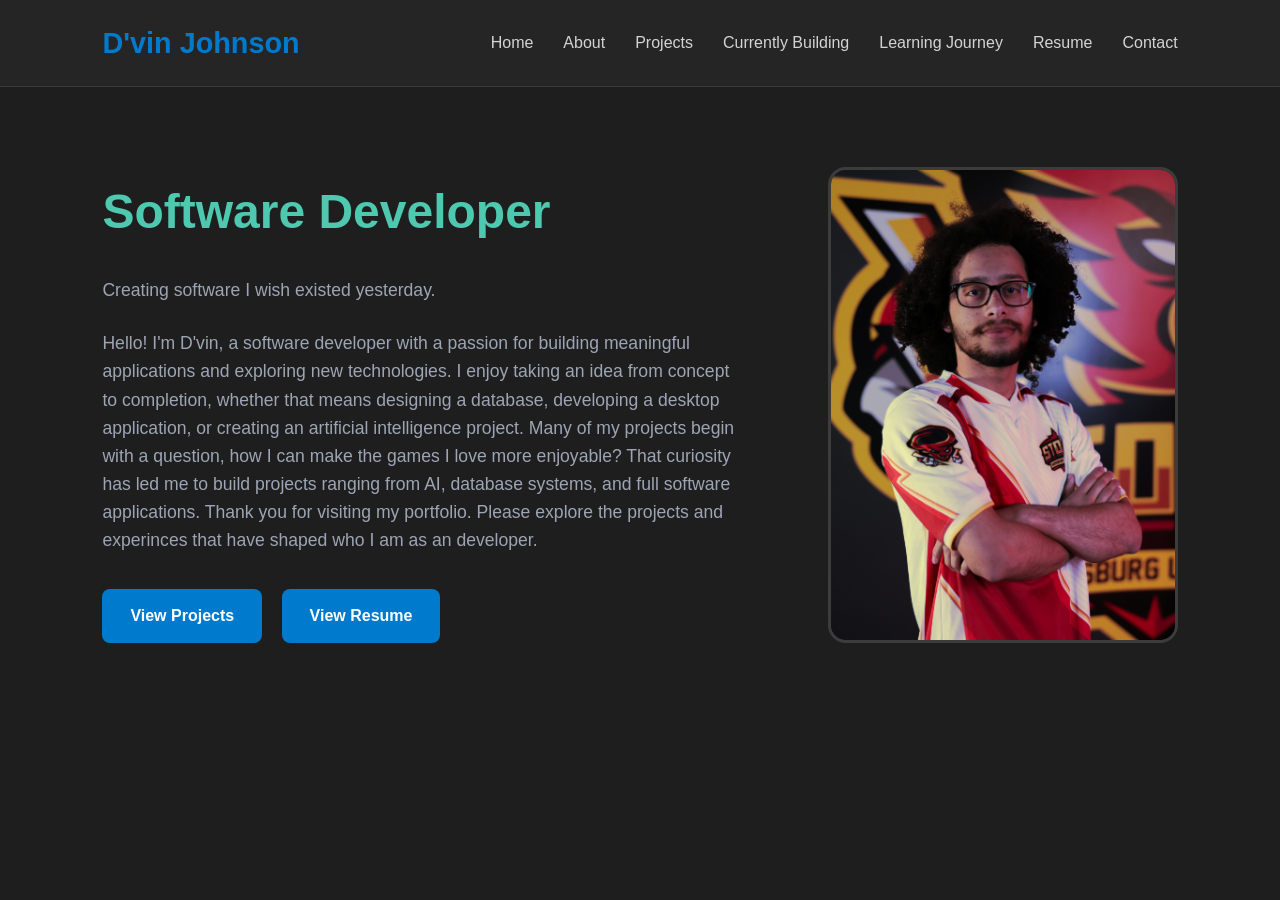
<file: index.html>
<!DOCTYPE html>
<html lang="en">
<head>
    <meta charset="UTF-8">
    <meta name="viewport" content="width=device-width, initial-scale=1.0">

    <title>D'vin Johnson | Portfolio</title>

    <link rel="stylesheet" href="assets/css/style.css">
</head>

<body>

    <!-- ==========================
         Navigation
    =========================== -->

    <header>

        <nav>

            <h1>D'vin Johnson</h1>

            <ul>

                <li><a href="index.html">Home</a></li>

                <li><a href="about.html">About</a></li>

                <li><a href="projects.html">Projects</a></li>

                <li><a href="building.html">Currently Building</a></li>

                <li><a href="learning.html">Learning Journey</a></li>

                <li><a href="resume.html">Resume</a></li>

                <li><a href="contact.html">Contact</a></li>

            </ul>

        </nav>

    </header>


    <!-- ==========================
         Hero Section
    =========================== -->

    <main>

       <section class="hero">
            <div class="hero-text">
        
                <h1>Software Developer</h1>
            
                <p>
                    Creating software I wish existed yesterday.
                </p>
            
                <p>
    
                   Hello! I'm D'vin, a software developer with a passion for building meaningful applications and exploring new technologies.
                   I enjoy taking an idea from concept to completion, whether that means designing a database, developing a desktop application,
                   or creating an artificial intelligence project. Many of my projects begin with a question, how I can make the games I love more enjoyable?
                   That curiosity has led me to build projects ranging from AI, database systems, and full software applications.
                   Thank you for visiting my portfolio.  Please explore the projects and experinces that have shaped who I am as an developer.
                </p>
    
                <a href="projects.html" class="button">View Projects</a>
    
                <a href="resume.html" class="button">View Resume</a>

        </div>

        <div class="hero-image">

            <img src="assets/images/profile.jpg" alt="D'vin Johnson">

        </div>

    </section>
</main>


<script src="assets/js/script.js"></script>

</body>
</html>
</file>
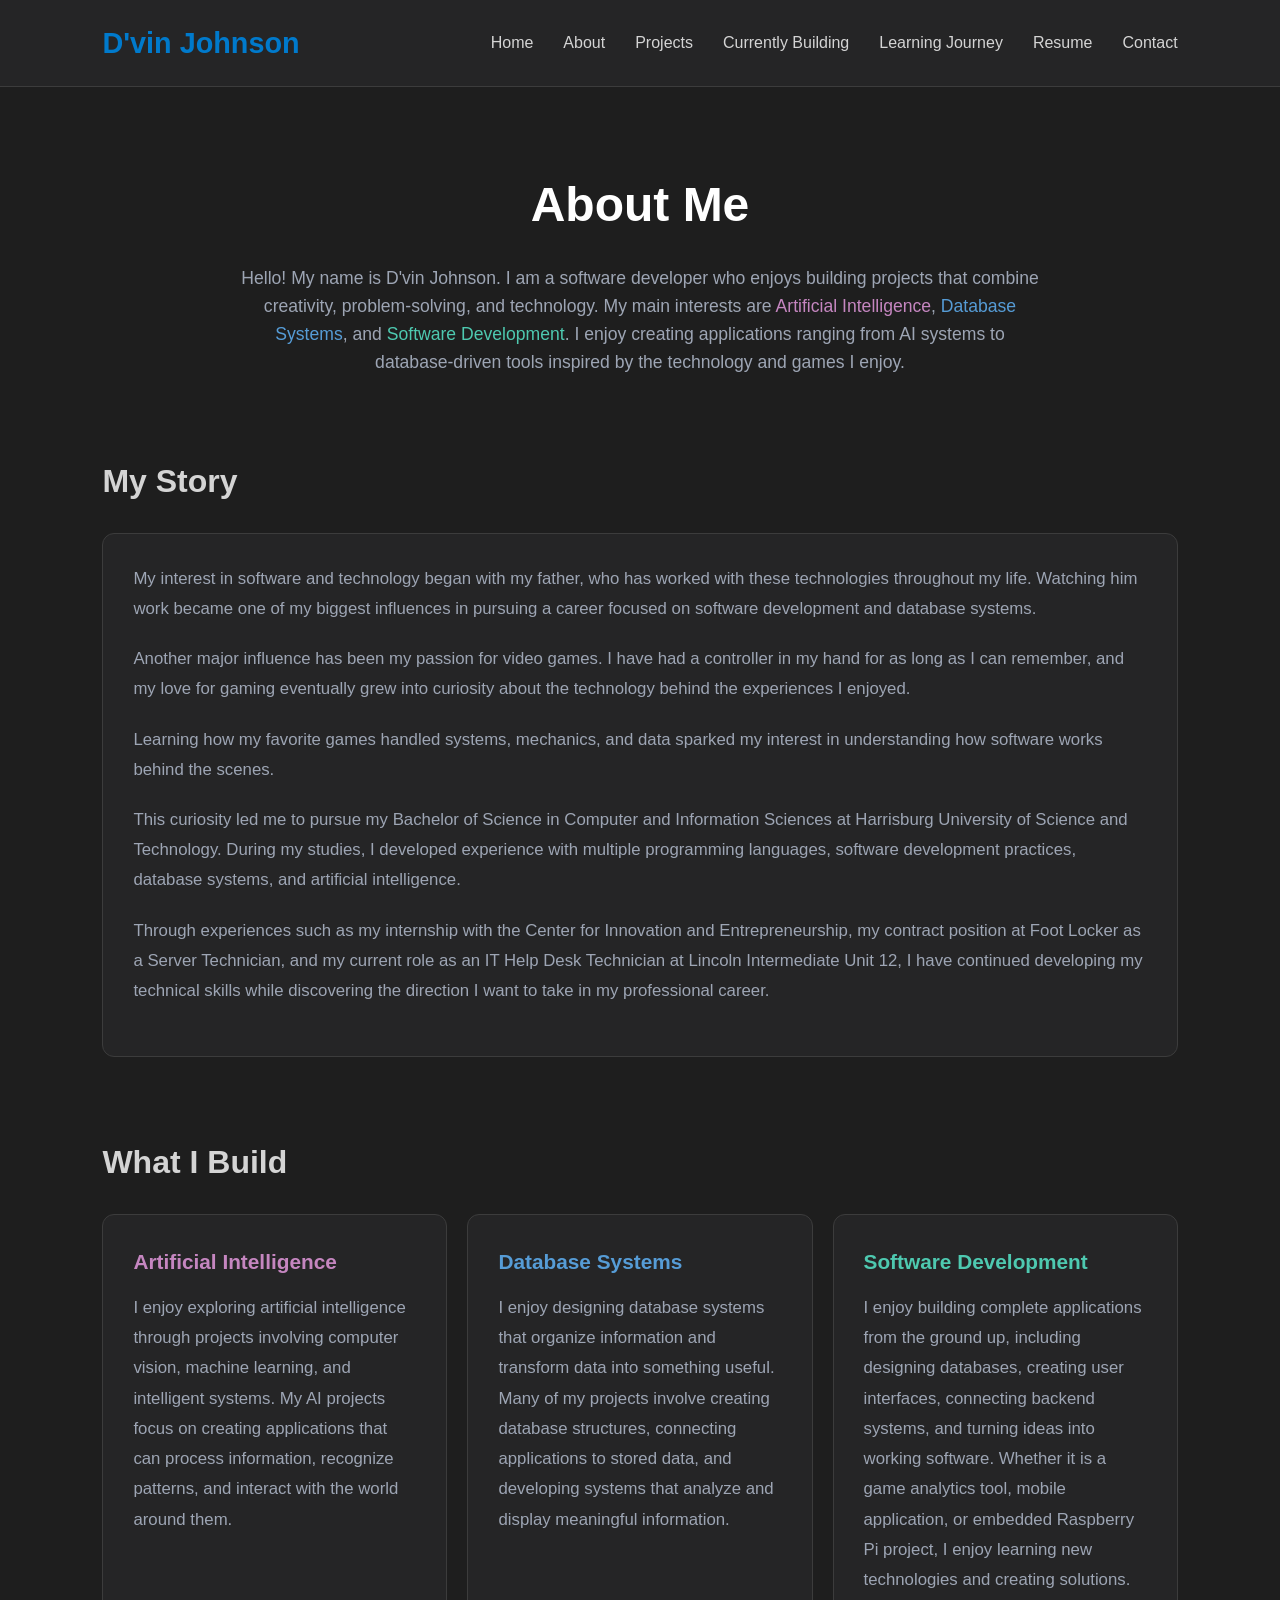
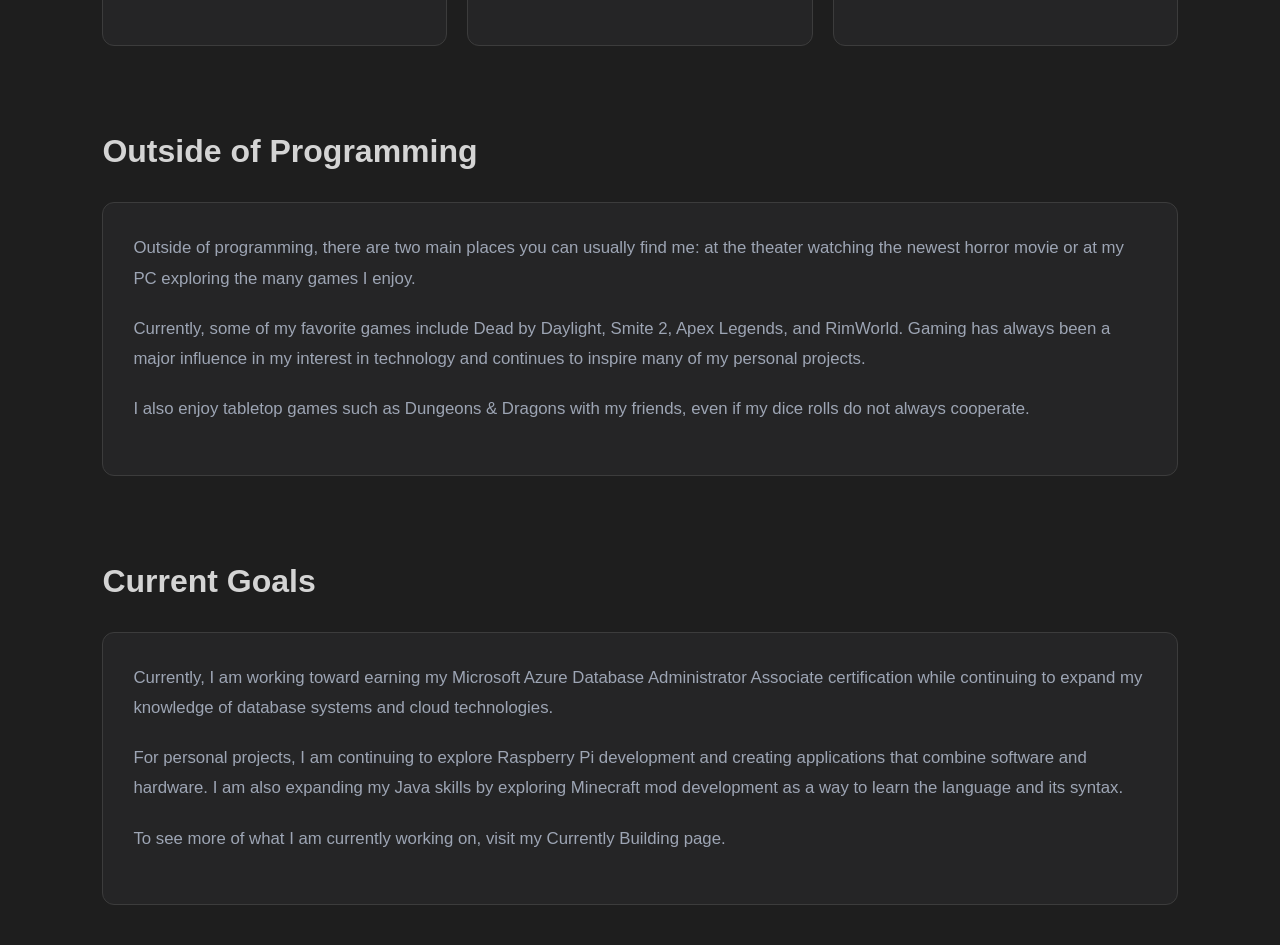
<file: about.html>
<!DOCTYPE html>
<html lang="en">

<head>

    <meta charset="UTF-8">
    <meta name="viewport" content="width=device-width, initial-scale=1.0">

    <title>About | D'vin Johnson</title>

    <link rel="stylesheet" href="assets/css/style.css">

</head>


<body>


<!-- ==========================
     Navigation
=========================== -->

<header>

    <nav>

        <h1>D'vin Johnson</h1>

        <ul>

            <li><a href="index.html">Home</a></li>

            <li><a href="about.html">About</a></li>

            <li><a href="projects.html">Projects</a></li>

            <li><a href="building.html">Currently Building</a></li>

            <li><a href="learning.html">Learning Journey</a></li>

            <li><a href="resume.html">Resume</a></li>

            <li><a href="contact.html">Contact</a></li>

        </ul>

    </nav>

</header>




<!-- ==========================
     About Content
=========================== -->

<main>



<!-- ==========================
     About Header
=========================== -->

<section class="about-header">

    <h1>About Me</h1>


    <p>
        Hello! My name is D'vin Johnson. I am a software developer who enjoys
        building projects that combine creativity, problem-solving, and
        technology.

        My main interests are
        <span class="ai">Artificial Intelligence</span>,
        <span class="database">Database Systems</span>,
        and
        <span class="software">Software Development</span>.

        I enjoy creating applications ranging from AI systems to
        database-driven tools inspired by the technology and games I enjoy.
    </p>


</section>





<!-- ==========================
     My Story
=========================== -->

<section class="about-section">

    <h2>My Story</h2>


    <div class="about-card">


        <p>
            My interest in software and technology began with my father, who
            has worked with these technologies throughout my life. Watching
            him work became one of my biggest influences in pursuing a career
            focused on software development and database systems.
        </p>


        <p>
            Another major influence has been my passion for video games. I
            have had a controller in my hand for as long as I can remember,
            and my love for gaming eventually grew into curiosity about the
            technology behind the experiences I enjoyed.
        </p>


        <p>
            Learning how my favorite games handled systems, mechanics, and
            data sparked my interest in understanding how software works
            behind the scenes.
        </p>


        <p>
            This curiosity led me to pursue my Bachelor of Science in
            Computer and Information Sciences at Harrisburg University of
            Science and Technology. During my studies, I developed experience
            with multiple programming languages, software development
            practices, database systems, and artificial intelligence.
        </p>


        <p>
            Through experiences such as my internship with the Center for
            Innovation and Entrepreneurship, my contract position at Foot
            Locker as a Server Technician, and my current role as an IT Help
            Desk Technician at Lincoln Intermediate Unit 12, I have continued
            developing my technical skills while discovering the direction I
            want to take in my professional career.
        </p>


    </div>

</section>






<!-- ==========================
     What I Build
=========================== -->

<section class="about-section">

    <h2>What I Build</h2>

    <div class="about-grid">


        <div class="about-card">

            <h3 class="ai">
                Artificial Intelligence
            </h3>

            <p>
                I enjoy exploring artificial intelligence through projects
                involving computer vision, machine learning, and intelligent
                systems. My AI projects focus on creating applications that
                can process information, recognize patterns, and interact
                with the world around them.
            </p>

        </div>



        <div class="about-card">

            <h3 class="database">
                Database Systems
            </h3>

            <p>
                I enjoy designing database systems that organize information
                and transform data into something useful. Many of my projects
                involve creating database structures, connecting applications
                to stored data, and developing systems that analyze and
                display meaningful information.
            </p>

        </div>



        <div class="about-card">

            <h3 class="software">
                Software Development
            </h3>

            <p>
                I enjoy building complete applications from the ground up,
                including designing databases, creating user interfaces,
                connecting backend systems, and turning ideas into working
                software. Whether it is a game analytics tool, mobile
                application, or embedded Raspberry Pi project, I enjoy
                learning new technologies and creating solutions.
            </p>

        </div>


    </div>

</section>






<!-- ==========================
     Outside of Programming
=========================== -->

<section class="about-section">

    <h2>Outside of Programming</h2>


    <div class="about-card">


        <p>
            Outside of programming, there are two main places you can usually
            find me: at the theater watching the newest horror movie or at my
            PC exploring the many games I enjoy.
        </p>


        <p>
            Currently, some of my favorite games include Dead by Daylight,
            Smite 2, Apex Legends, and RimWorld. Gaming has always been a
            major influence in my interest in technology and continues to
            inspire many of my personal projects.
        </p>


        <p>
            I also enjoy tabletop games such as Dungeons & Dragons with my
            friends, even if my dice rolls do not always cooperate.
        </p>


    </div>

</section>






<!-- ==========================
     Current Goals
=========================== -->

<section class="about-section">

    <h2>Current Goals</h2>


    <div class="about-card">


        <p>
            Currently, I am working toward earning my Microsoft Azure
            Database Administrator Associate certification while continuing
            to expand my knowledge of database systems and cloud
            technologies.
        </p>


        <p>
            For personal projects, I am continuing to explore Raspberry Pi
            development and creating applications that combine software and
            hardware. I am also expanding my Java skills by exploring
            Minecraft mod development as a way to learn the language and
            its syntax.
        </p>


        <p>
            To see more of what I am currently working on, visit my
            Currently Building page.
        </p>


    </div>

</section>




</main>




<script src="assets/js/script.js"></script>


</body>

</html>
</file>
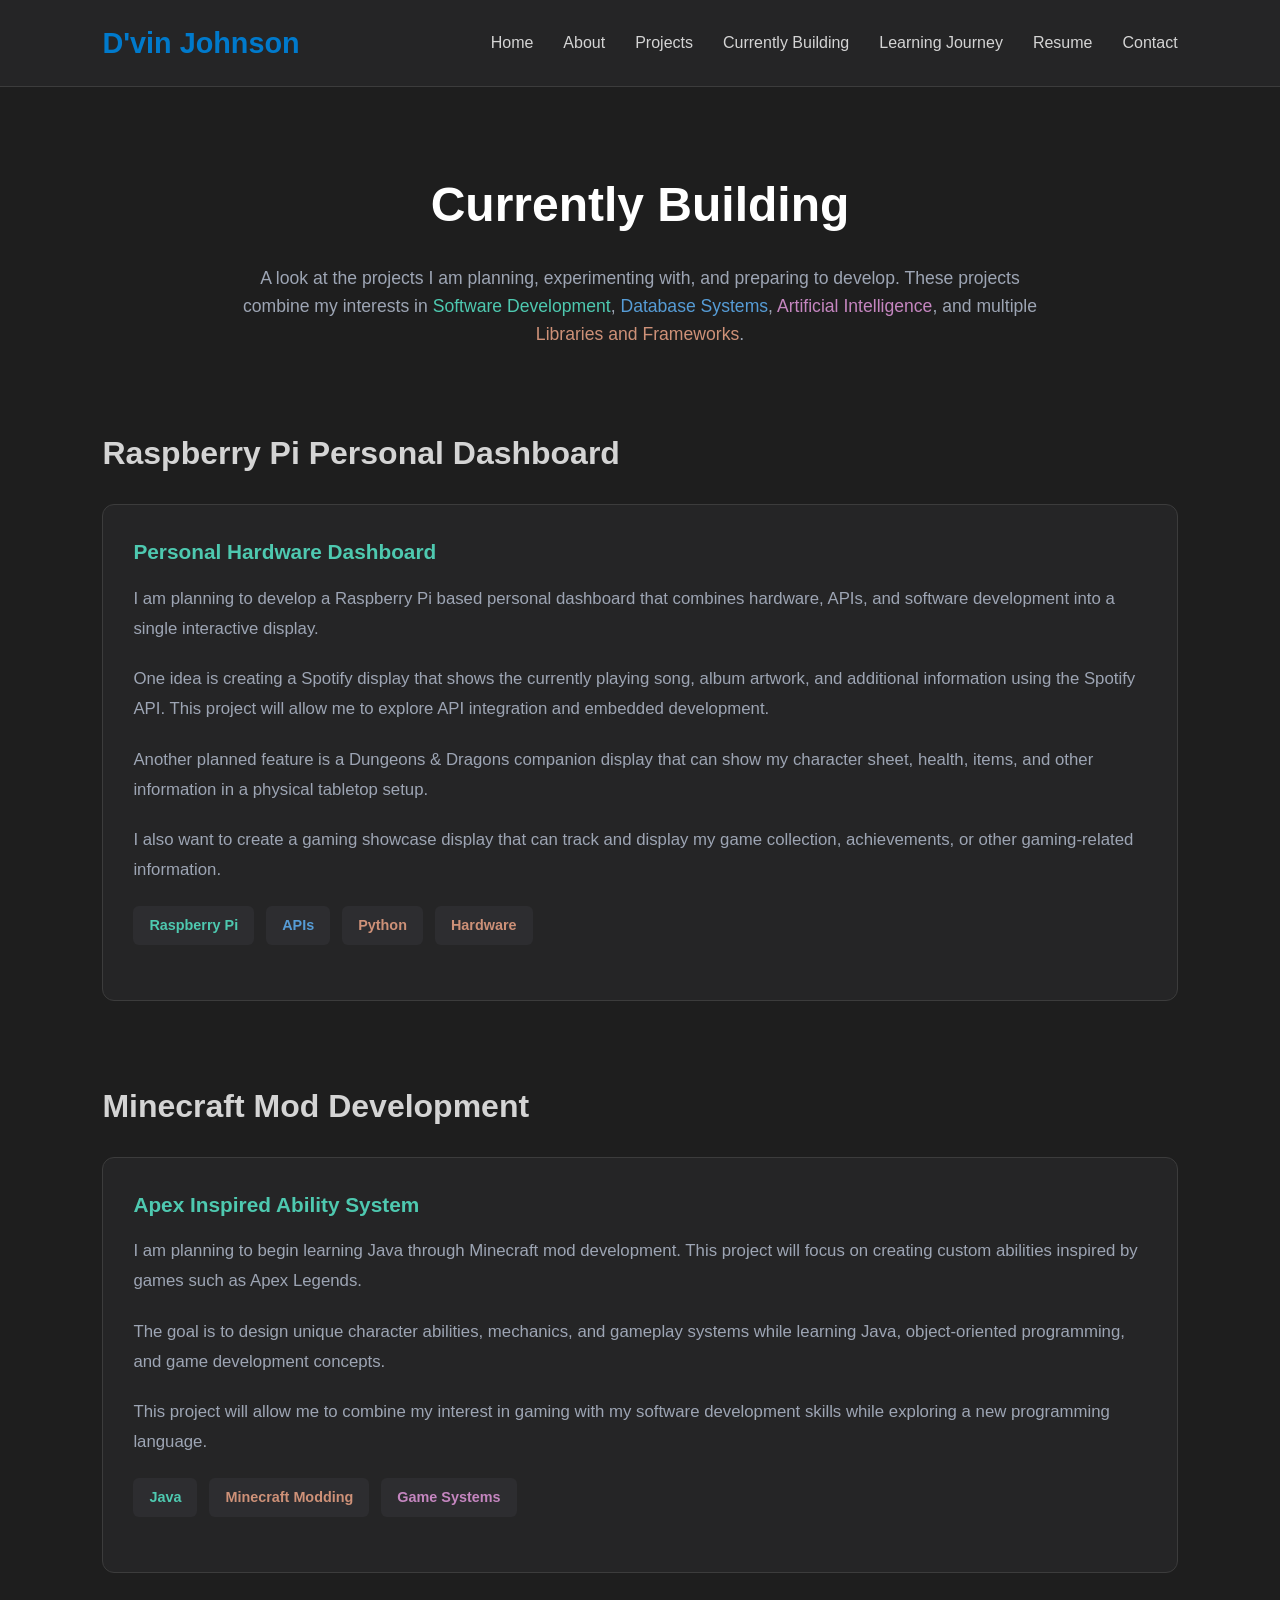
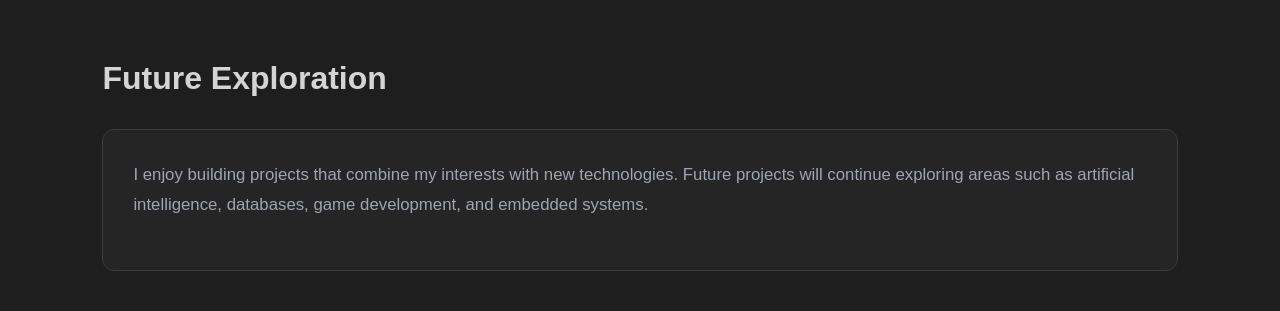
<file: building.html>
<!DOCTYPE html>
<html lang="en">

<head>

    <meta charset="UTF-8">
    <meta name="viewport" content="width=device-width, initial-scale=1.0">

    <title>Currently Building | D'vin Johnson</title>

    <link rel="stylesheet" href="assets/css/style.css">

</head>


<body>


<!-- ==========================
     Navigation
=========================== -->

<header>

    <nav>

        <h1>D'vin Johnson</h1>

        <ul>

            <li><a href="index.html">Home</a></li>

            <li><a href="about.html">About</a></li>

            <li><a href="projects.html">Projects</a></li>

            <li><a href="building.html">Currently Building</a></li>

            <li><a href="learning.html">Learning Journey</a></li>

            <li><a href="resume.html">Resume</a></li>

            <li><a href="contact.html">Contact</a></li>

        </ul>

    </nav>

</header>





<main>



<!-- ==========================
     Building Header
=========================== -->

<section class="about-header">

    <h1>Currently Building</h1>

    <p>
        A look at the projects I am planning, experimenting with, and
        preparing to develop. These projects combine my interests in
        <span class="software">Software Development</span>,
        <span class="database">Database Systems</span>,
        <span class="ai">Artificial Intelligence</span>,
        and multiple <span class="tech">Libraries and Frameworks</span>.
    </p>

</section>







<!-- ==========================
     Raspberry Pi Project
=========================== -->


<section class="about-section">


<h2>Raspberry Pi Personal Dashboard</h2>


<div class="about-card">


<h3 class="software">
    Personal Hardware Dashboard
</h3>


<p>
    I am planning to develop a Raspberry Pi based personal dashboard that
    combines hardware, APIs, and software development into a single
    interactive display.
</p>


<p>
    One idea is creating a Spotify display that shows the currently playing
    song, album artwork, and additional information using the Spotify API.
    This project will allow me to explore API integration and embedded
    development.
</p>


<p>
    Another planned feature is a Dungeons & Dragons companion display that
    can show my character sheet, health, items, and other information in a
    physical tabletop setup.
</p>


<p>
    I also want to create a gaming showcase display that can track and
    display my game collection, achievements, or other gaming-related
    information.
</p>


<div class="project-tags">

    <span class="software">Raspberry Pi</span>
    <span class="database">APIs</span>
    <span class="tech">Python</span>
    <span class="tech">Hardware</span>

</div>


</div>


</section>








<!-- ==========================
     Minecraft Mod
=========================== -->


<section class="about-section">


<h2>Minecraft Mod Development</h2>


<div class="about-card">


<h3 class="software">
    Apex Inspired Ability System
</h3>


<p>
    I am planning to begin learning Java through Minecraft mod development.
    This project will focus on creating custom abilities inspired by games
    such as Apex Legends.
</p>


<p>
    The goal is to design unique character abilities, mechanics, and
    gameplay systems while learning Java, object-oriented programming,
    and game development concepts.
</p>


<p>
    This project will allow me to combine my interest in gaming with my
    software development skills while exploring a new programming language.
</p>


<div class="project-tags">

    <span class="software">Java</span>
    <span class="tech">Minecraft Modding</span>
    <span class="ai">Game Systems</span>

</div>


</div>


</section>







<!-- ==========================
     Future Projects
=========================== -->


<section class="about-section">


<h2>Future Exploration</h2>


<div class="about-card">


<p>
    I enjoy building projects that combine my interests with new
    technologies. Future projects will continue exploring areas such as
    artificial intelligence, databases, game development, and embedded
    systems.
</p>


</div>


</section>





</main>



<script src="assets/js/script.js"></script>


</body>

</html>
</file>
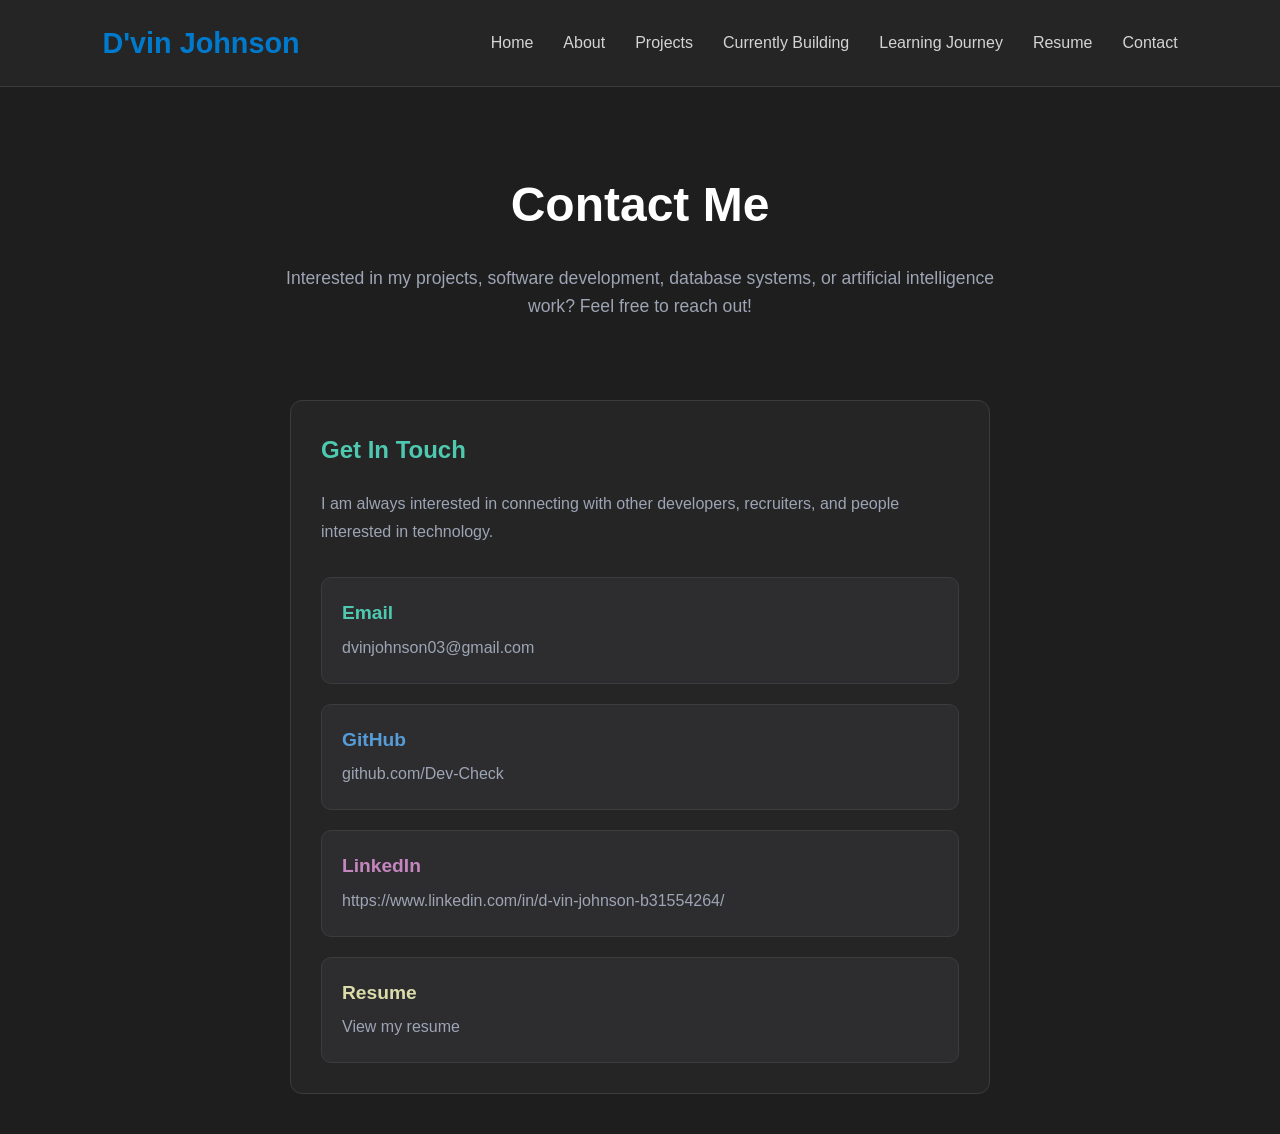
<file: contact.html>
<!DOCTYPE html>
<html lang="en">

<head>

    <meta charset="UTF-8">
    <meta name="viewport" content="width=device-width, initial-scale=1.0">

    <title>Contact | D'vin Johnson</title>

    <link rel="stylesheet" href="assets/css/style.css">

</head>


<body>


<!-- ==========================
     Navigation
=========================== -->

<header>

    <nav>

        <h1>D'vin Johnson</h1>

        <ul>

            <li><a href="index.html">Home</a></li>

            <li><a href="about.html">About</a></li>

            <li><a href="projects.html">Projects</a></li>

            <li><a href="building.html">Currently Building</a></li>

            <li><a href="learning.html">Learning Journey</a></li>

            <li><a href="resume.html">Resume</a></li>

            <li><a href="contact.html">Contact</a></li>

        </ul>

    </nav>

</header>




<!-- ==========================
     Contact Content
=========================== -->

<main>


<section class="contact-header">

    <h1>Contact Me</h1>

    <p>
        Interested in my projects, software development, database systems,
        or artificial intelligence work? Feel free to reach out!
    </p>

</section>




<section class="contact-section">


    <div class="contact-card">


        <h2>Get In Touch</h2>


        <p>
            I am always interested in connecting with other developers,
            recruiters, and people interested in technology.
        </p>



        <div class="contact-links">


            <a href="mailto:your-email@example.com" class="contact-item">

                <span class="software">Email</span>

                <p>
                       dvinjohnson03@gmail.com
                </p>

            </a>



            <a href="https://github.com/Dev-Check" 
               class="contact-item"
               target="_blank">

                <span class="database">GitHub</span>

                <p>
                    github.com/Dev-Check
                </p>

            </a>



            <a href="https://www.linkedin.com/in/d-vin-johnson-b31554264/"
               class="contact-item"
               target="_blank">

                <span class="ai">LinkedIn</span>

                <p>
                    https://www.linkedin.com/in/d-vin-johnson-b31554264/
                </p>

            </a>



            <a href="resume.html" class="contact-item">

                <span class="learning">Resume</span>

                <p>
                    View my resume
                </p>

            </a>


        </div>


    </div>


</section>


</main>



<script src="assets/js/script.js"></script>


</body>

</html>
</file>
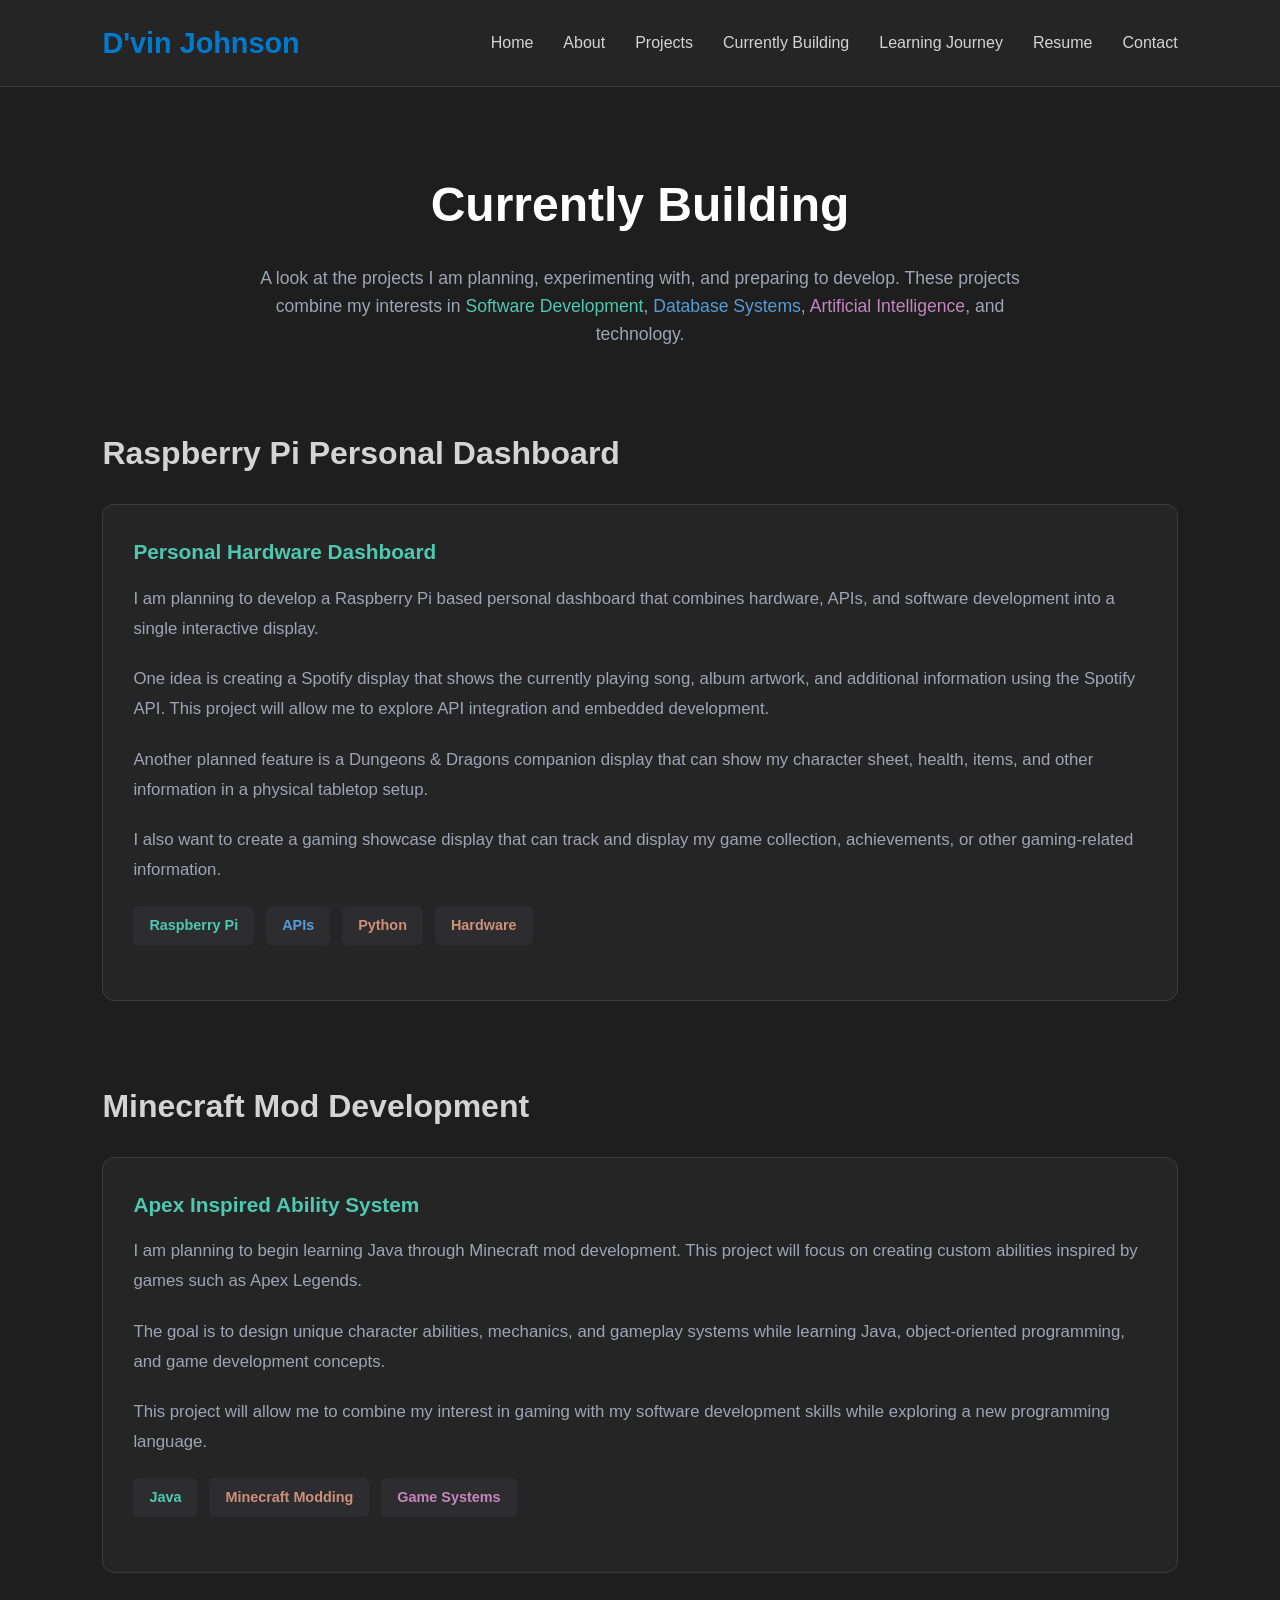
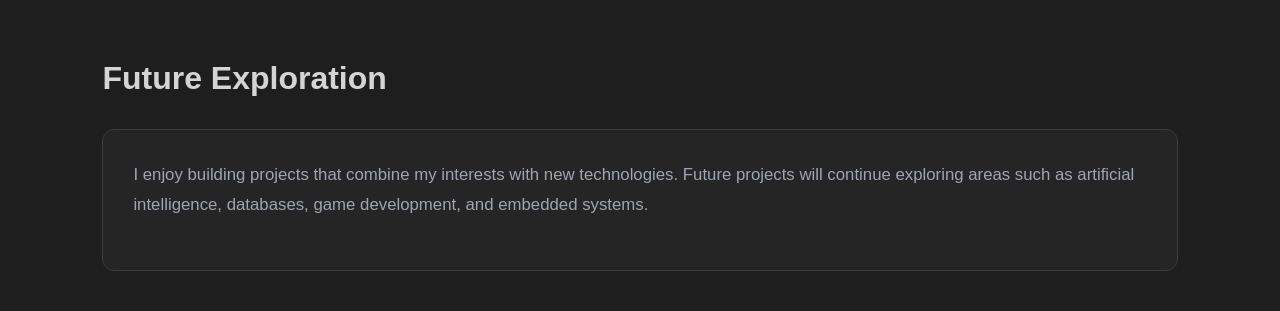
<file: current.html>
<!DOCTYPE html>
<html lang="en">

<head>

    <meta charset="UTF-8">
    <meta name="viewport" content="width=device-width, initial-scale=1.0">

    <title>Currently Building | D'vin Johnson</title>

    <link rel="stylesheet" href="assets/css/style.css">

</head>


<body>


<!-- ==========================
     Navigation
=========================== -->

<header>

    <nav>

        <h1>D'vin Johnson</h1>

        <ul>

            <li><a href="index.html">Home</a></li>

            <li><a href="about.html">About</a></li>

            <li><a href="projects.html">Projects</a></li>

            <li><a href="building.html">Currently Building</a></li>

            <li><a href="learning.html">Learning Journey</a></li>

            <li><a href="resume.html">Resume</a></li>

            <li><a href="contact.html">Contact</a></li>

        </ul>

    </nav>

</header>





<main>



<!-- ==========================
     Building Header
=========================== -->

<section class="about-header">

    <h1>Currently Building</h1>

    <p>
        A look at the projects I am planning, experimenting with, and
        preparing to develop. These projects combine my interests in
        <span class="software">Software Development</span>,
        <span class="database">Database Systems</span>,
        <span class="ai">Artificial Intelligence</span>,
        and technology.
    </p>

</section>







<!-- ==========================
     Raspberry Pi Project
=========================== -->


<section class="about-section">


<h2>Raspberry Pi Personal Dashboard</h2>


<div class="about-card">


<h3 class="software">
    Personal Hardware Dashboard
</h3>


<p>
    I am planning to develop a Raspberry Pi based personal dashboard that
    combines hardware, APIs, and software development into a single
    interactive display.
</p>


<p>
    One idea is creating a Spotify display that shows the currently playing
    song, album artwork, and additional information using the Spotify API.
    This project will allow me to explore API integration and embedded
    development.
</p>


<p>
    Another planned feature is a Dungeons & Dragons companion display that
    can show my character sheet, health, items, and other information in a
    physical tabletop setup.
</p>


<p>
    I also want to create a gaming showcase display that can track and
    display my game collection, achievements, or other gaming-related
    information.
</p>


<div class="project-tags">

    <span class="software">Raspberry Pi</span>
    <span class="database">APIs</span>
    <span class="tech">Python</span>
    <span class="tech">Hardware</span>

</div>


</div>


</section>








<!-- ==========================
     Minecraft Mod
=========================== -->


<section class="about-section">


<h2>Minecraft Mod Development</h2>


<div class="about-card">


<h3 class="software">
    Apex Inspired Ability System
</h3>


<p>
    I am planning to begin learning Java through Minecraft mod development.
    This project will focus on creating custom abilities inspired by games
    such as Apex Legends.
</p>


<p>
    The goal is to design unique character abilities, mechanics, and
    gameplay systems while learning Java, object-oriented programming,
    and game development concepts.
</p>


<p>
    This project will allow me to combine my interest in gaming with my
    software development skills while exploring a new programming language.
</p>


<div class="project-tags">

    <span class="software">Java</span>
    <span class="tech">Minecraft Modding</span>
    <span class="ai">Game Systems</span>

</div>


</div>


</section>







<!-- ==========================
     Future Projects
=========================== -->


<section class="about-section">


<h2>Future Exploration</h2>


<div class="about-card">


<p>
    I enjoy building projects that combine my interests with new
    technologies. Future projects will continue exploring areas such as
    artificial intelligence, databases, game development, and embedded
    systems.
</p>


</div>


</section>





</main>



<script src="assets/js/script.js"></script>


</body>

</html>
</file>
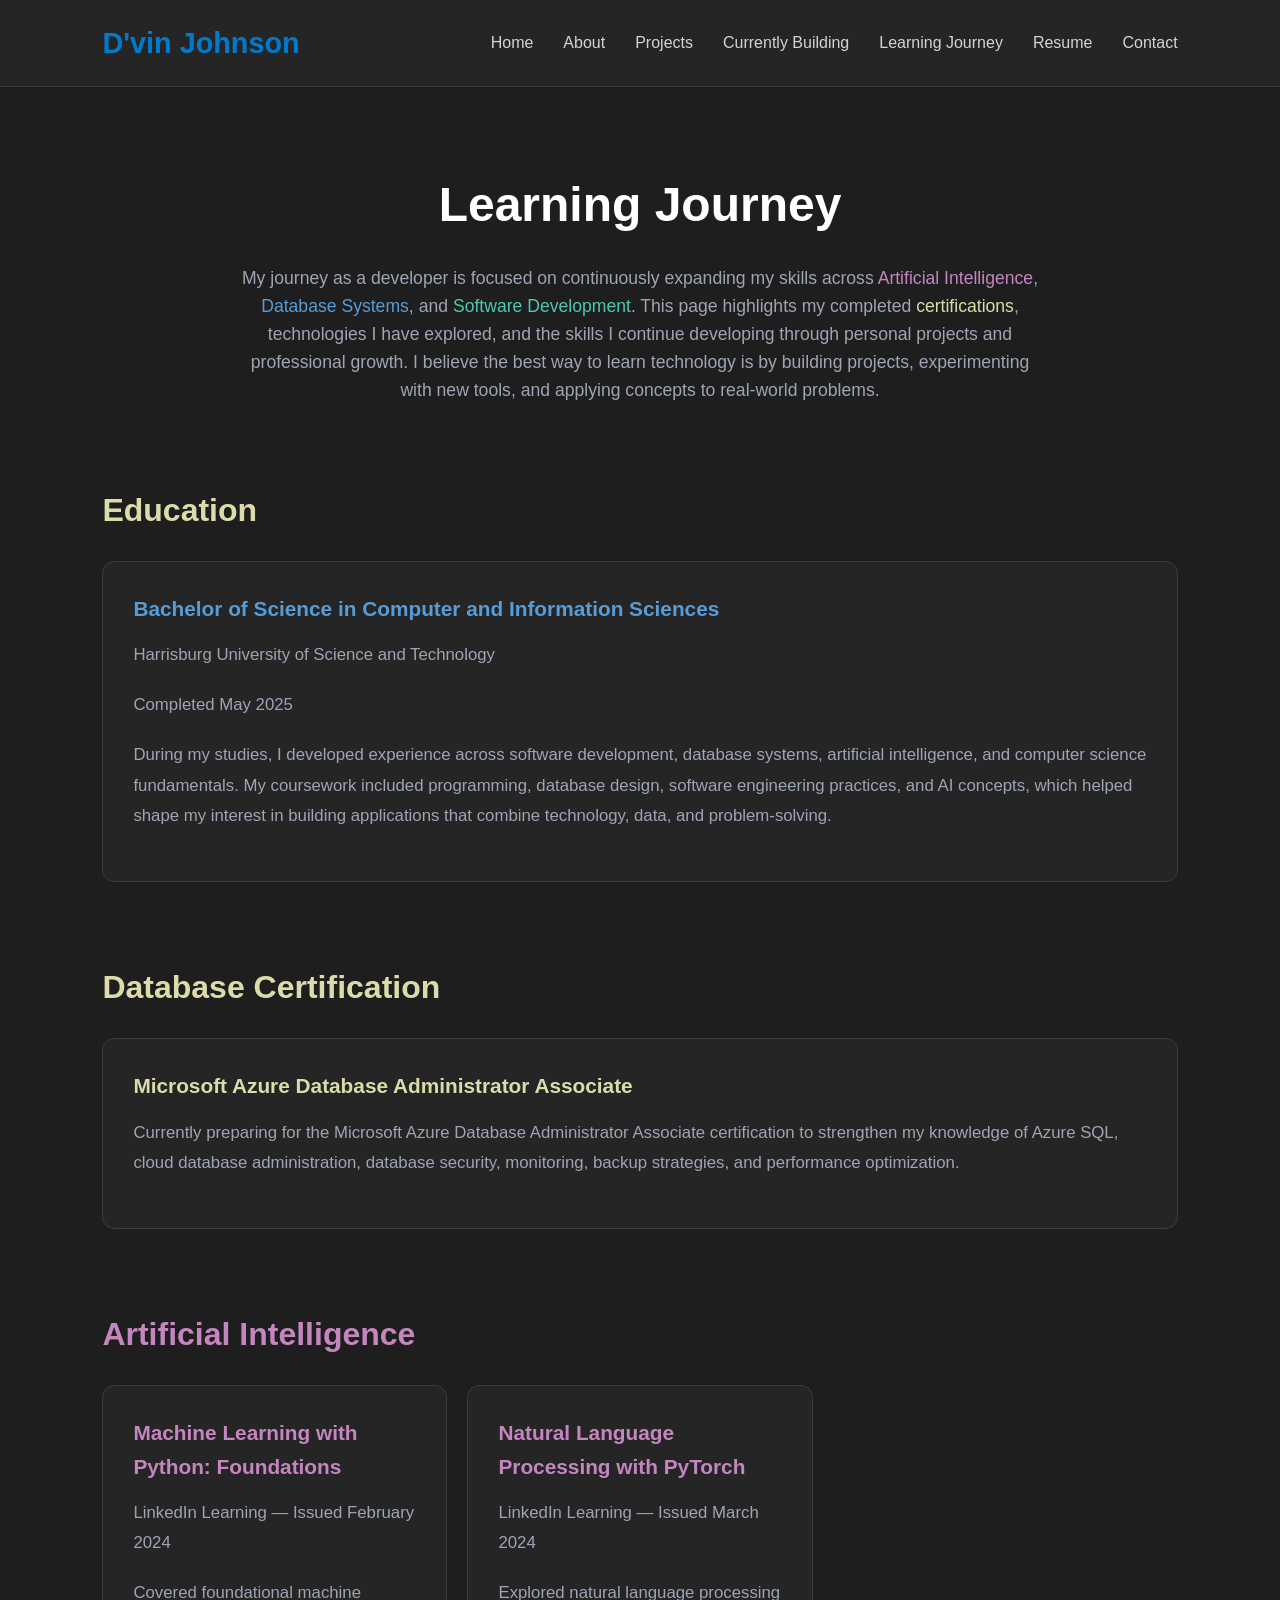
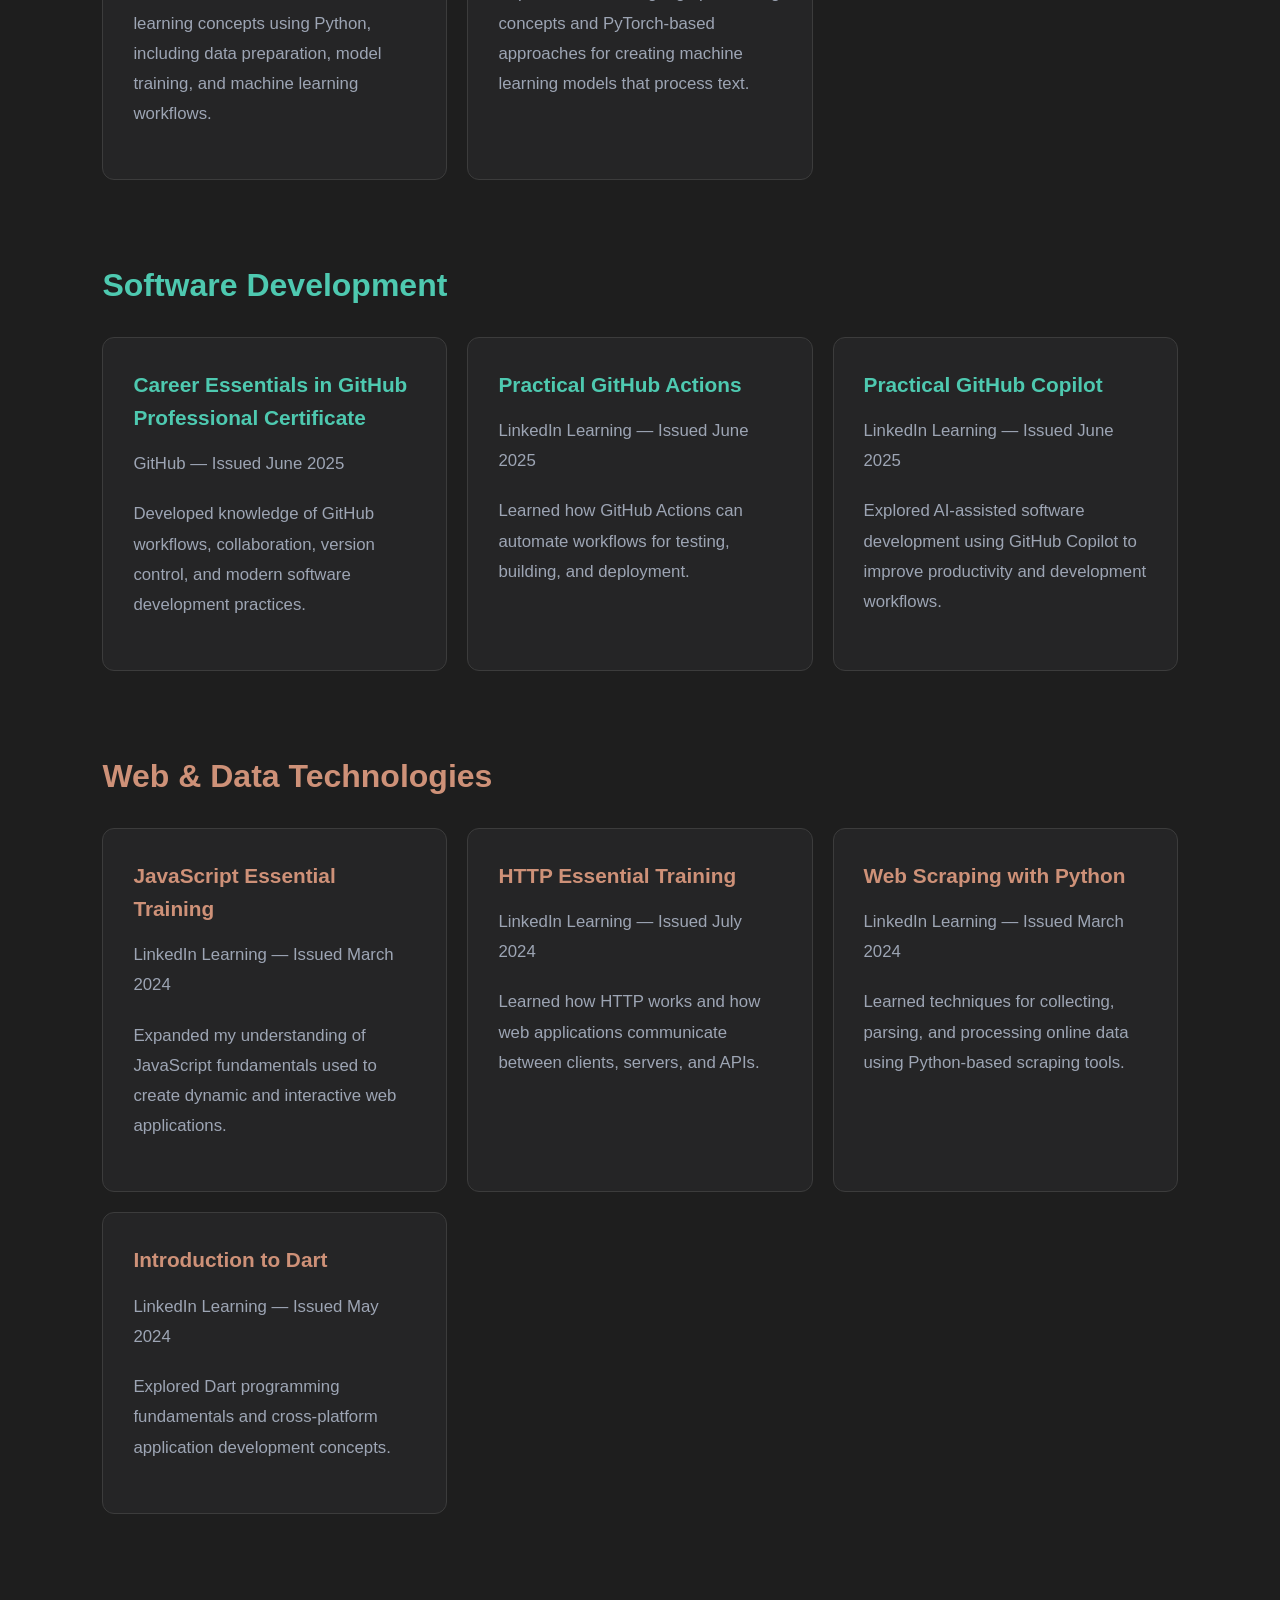
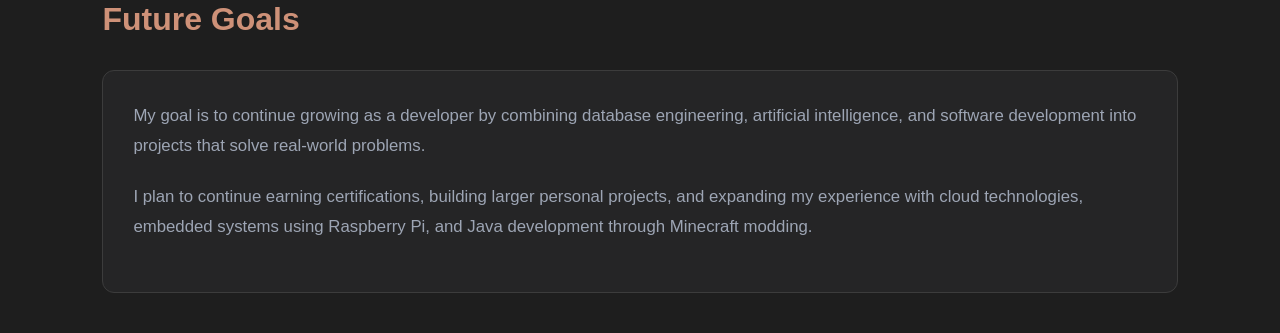
<file: learning.html>
<!DOCTYPE html>
<html lang="en">

<head>

    <meta charset="UTF-8">
    <meta name="viewport" content="width=device-width, initial-scale=1.0">

    <title>Learning Journey | D'vin Johnson</title>

    <link rel="stylesheet" href="assets/css/style.css">

</head>


<body>


<!-- ==========================
     Navigation
=========================== -->

<header>

    <nav>

        <h1>D'vin Johnson</h1>

        <ul>

            <li><a href="index.html">Home</a></li>
            <li><a href="about.html">About</a></li>
            <li><a href="projects.html">Projects</a></li>
            <li><a href="building.html">Currently Building</a></li>
            <li><a href="learning.html">Learning Journey</a></li>
            <li><a href="resume.html">Resume</a></li>
            <li><a href="contact.html">Contact</a></li>

        </ul>

    </nav>

</header>




<main>


<!-- ==========================
     Learning Header
=========================== -->

<section class="about-header">

    <h1>Learning Journey</h1>

    <p>
        My journey as a developer is focused on continuously expanding my
        skills across
        <span class="ai">Artificial Intelligence</span>,
        <span class="database">Database Systems</span>,
        and
        <span class="software">Software Development</span>.

        This page highlights my completed
        <span class="learning">certifications</span>,
        technologies I have explored, and the skills I continue developing
        through personal projects and professional growth.

        I believe the best way to learn technology is by building projects,
        experimenting with new tools, and applying concepts to real-world
        problems.
    </p>

</section>


<!-- ==========================
     Education
=========================== -->

<section class="about-section">

    <h2 class="learning">Education</h2>

    <div class="about-card">

        <h3 class="database">
            Bachelor of Science in Computer and Information Sciences
        </h3>

        <p>
            Harrisburg University of Science and Technology
        </p>

        <p>
            Completed May 2025
        </p>

        <p>
            During my studies, I developed experience across software
            development, database systems, artificial intelligence,
            and computer science fundamentals.

            My coursework included programming, database design,
            software engineering practices, and AI concepts, which
            helped shape my interest in building applications that
            combine technology, data, and problem-solving.
        </p>

    </div>

</section>



<!-- ==========================
     Database Certification
=========================== -->

<section class="about-section">

    <h2 class="learning">Database Certification</h2>

    <div class="about-card">

        <h3 class="learning">
            Microsoft Azure Database Administrator Associate
        </h3>

        <p>
            Currently preparing for the Microsoft Azure Database
            Administrator Associate certification to strengthen my
            knowledge of Azure SQL, cloud database administration,
            database security, monitoring, backup strategies, and
            performance optimization.
        </p>

    </div>

</section>






<!-- ==========================
     Artificial Intelligence
=========================== -->

<section class="about-section">

    <h2 class="ai">Artificial Intelligence</h2>

    <div class="about-grid">

        <div class="about-card">

            <h3 class="ai">
                Machine Learning with Python: Foundations
            </h3>

            <p>
                LinkedIn Learning — Issued February 2024
            </p>

            <p>
                Covered foundational machine learning concepts using Python,
                including data preparation, model training, and machine
                learning workflows.
            </p>

        </div>



        <div class="about-card">

            <h3 class="ai">
                Natural Language Processing with PyTorch
            </h3>

            <p>
                LinkedIn Learning — Issued March 2024
            </p>

            <p>
                Explored natural language processing concepts and
                PyTorch-based approaches for creating machine learning
                models that process text.
            </p>

        </div>

    </div>

</section>






<!-- ==========================
     Software Development
=========================== -->

<section class="about-section">

    <h2 class="software">Software Development</h2>

    <div class="about-grid">

        <div class="about-card">

            <h3 class="software">
                Career Essentials in GitHub Professional Certificate
            </h3>

            <p>
                GitHub — Issued June 2025
            </p>

            <p>
                Developed knowledge of GitHub workflows, collaboration,
                version control, and modern software development
                practices.
            </p>

        </div>



        <div class="about-card">

            <h3 class="software">
                Practical GitHub Actions
            </h3>

            <p>
                LinkedIn Learning — Issued June 2025
            </p>

            <p>
                Learned how GitHub Actions can automate workflows for
                testing, building, and deployment.
            </p>

        </div>



        <div class="about-card">

            <h3 class="software">
                Practical GitHub Copilot
            </h3>

            <p>
                LinkedIn Learning — Issued June 2025
            </p>

            <p>
                Explored AI-assisted software development using GitHub
                Copilot to improve productivity and development
                workflows.
            </p>

        </div>

    </div>

</section>






<!-- ==========================
     Web & Data Technologies
=========================== -->

<section class="about-section">

    <h2 class="tech">Web & Data Technologies</h2>

    <div class="about-grid">

        <div class="about-card">

            <h3 class="tech">
                JavaScript Essential Training
            </h3>

            <p>
                LinkedIn Learning — Issued March 2024
            </p>

            <p>
                Expanded my understanding of JavaScript fundamentals
                used to create dynamic and interactive web applications.
            </p>

        </div>



        <div class="about-card">

            <h3 class="tech">
                HTTP Essential Training
            </h3>

            <p>
                LinkedIn Learning — Issued July 2024
            </p>

            <p>
                Learned how HTTP works and how web applications
                communicate between clients, servers, and APIs.
            </p>

        </div>



        <div class="about-card">

            <h3 class="tech">
                Web Scraping with Python
            </h3>

            <p>
                LinkedIn Learning — Issued March 2024
            </p>

            <p>
                Learned techniques for collecting, parsing, and
                processing online data using Python-based scraping
                tools.
            </p>

        </div>



        <div class="about-card">

            <h3 class="tech">
                Introduction to Dart
            </h3>

            <p>
                LinkedIn Learning — Issued May 2024
            </p>

            <p>
                Explored Dart programming fundamentals and
                cross-platform application development concepts.
            </p>

        </div>

    </div>

</section>






<!-- ==========================
     Future Goals
=========================== -->

<section class="about-section">

    <h2 class="tech">Future Goals</h2>

    <div class="about-card">

        <p>
            My goal is to continue growing as a developer by combining
            database engineering, artificial intelligence, and software
            development into projects that solve real-world problems.
        </p>

        <p>
            I plan to continue earning certifications, building larger
            personal projects, and expanding my experience with cloud
            technologies, embedded systems using Raspberry Pi, and Java
            development through Minecraft modding.
        </p>

    </div>

</section>





</main>



<script src="assets/js/script.js"></script>

</body>

</html>
</file>
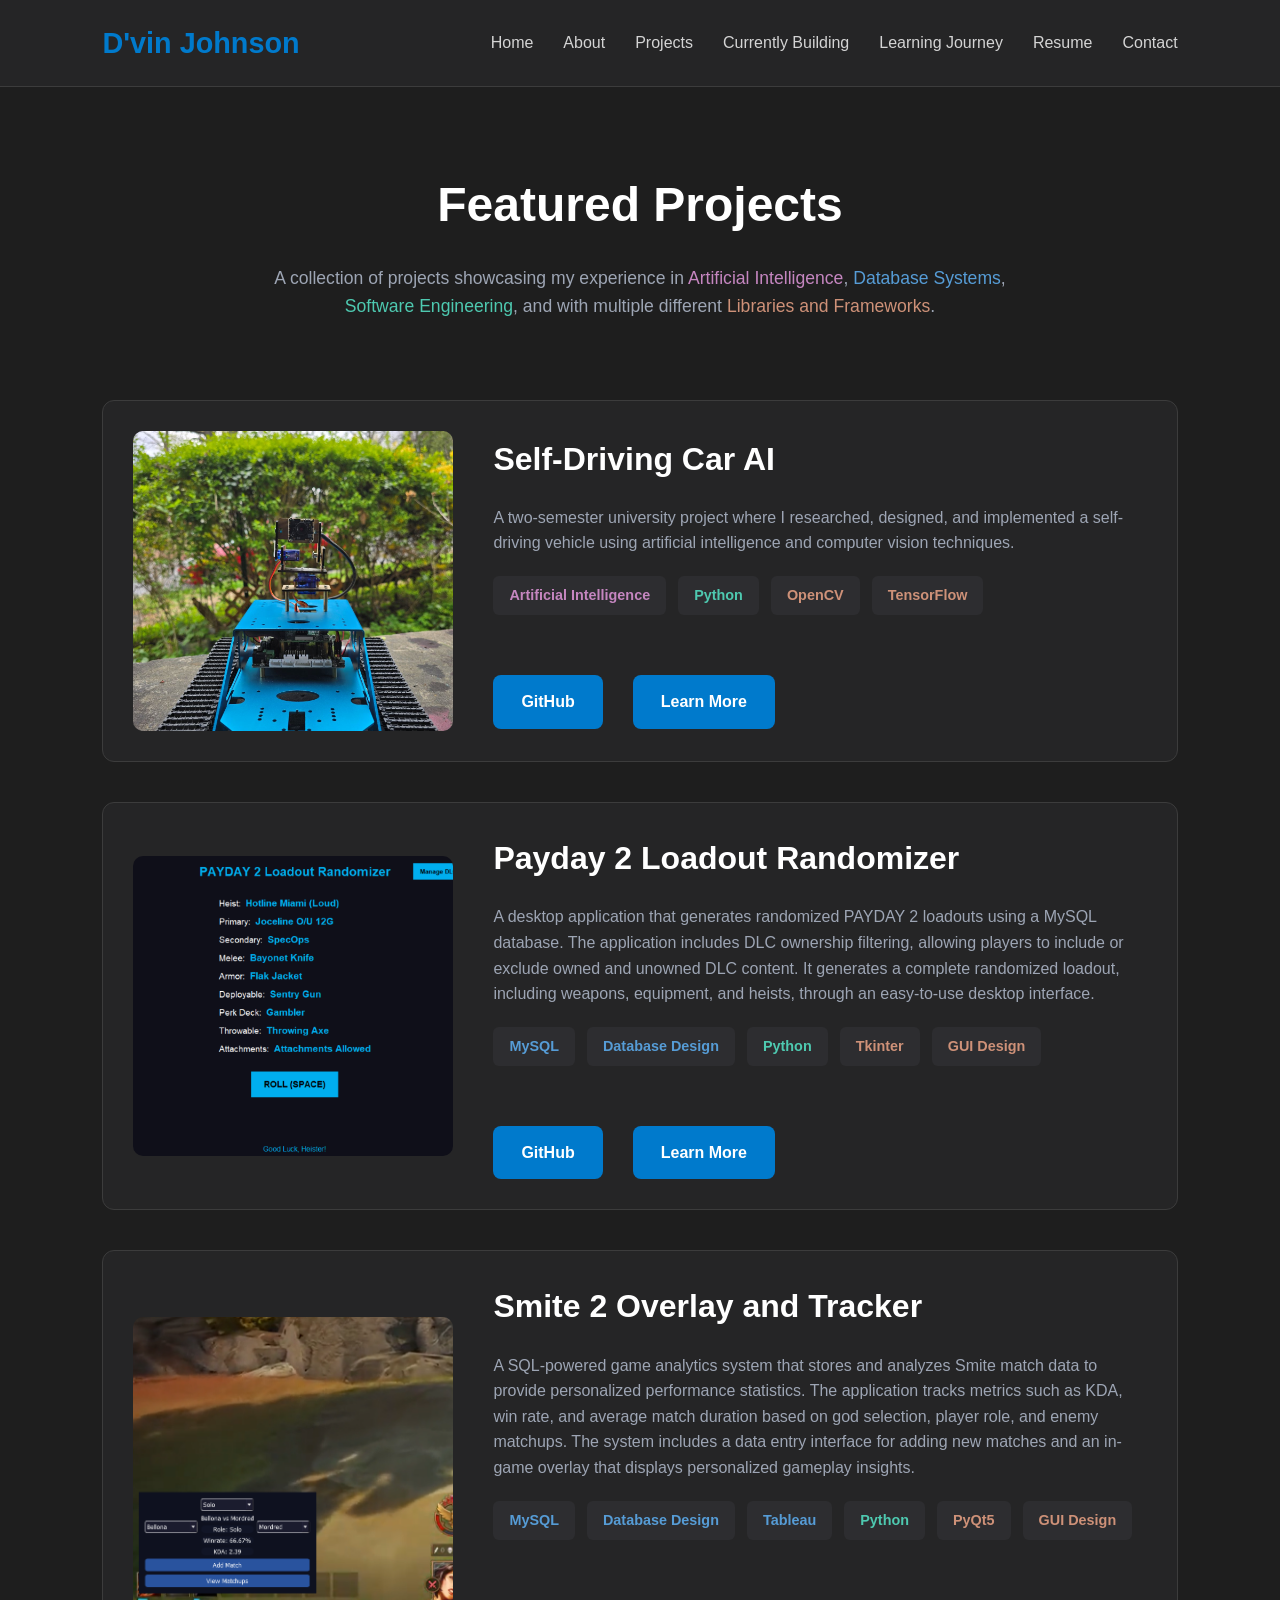
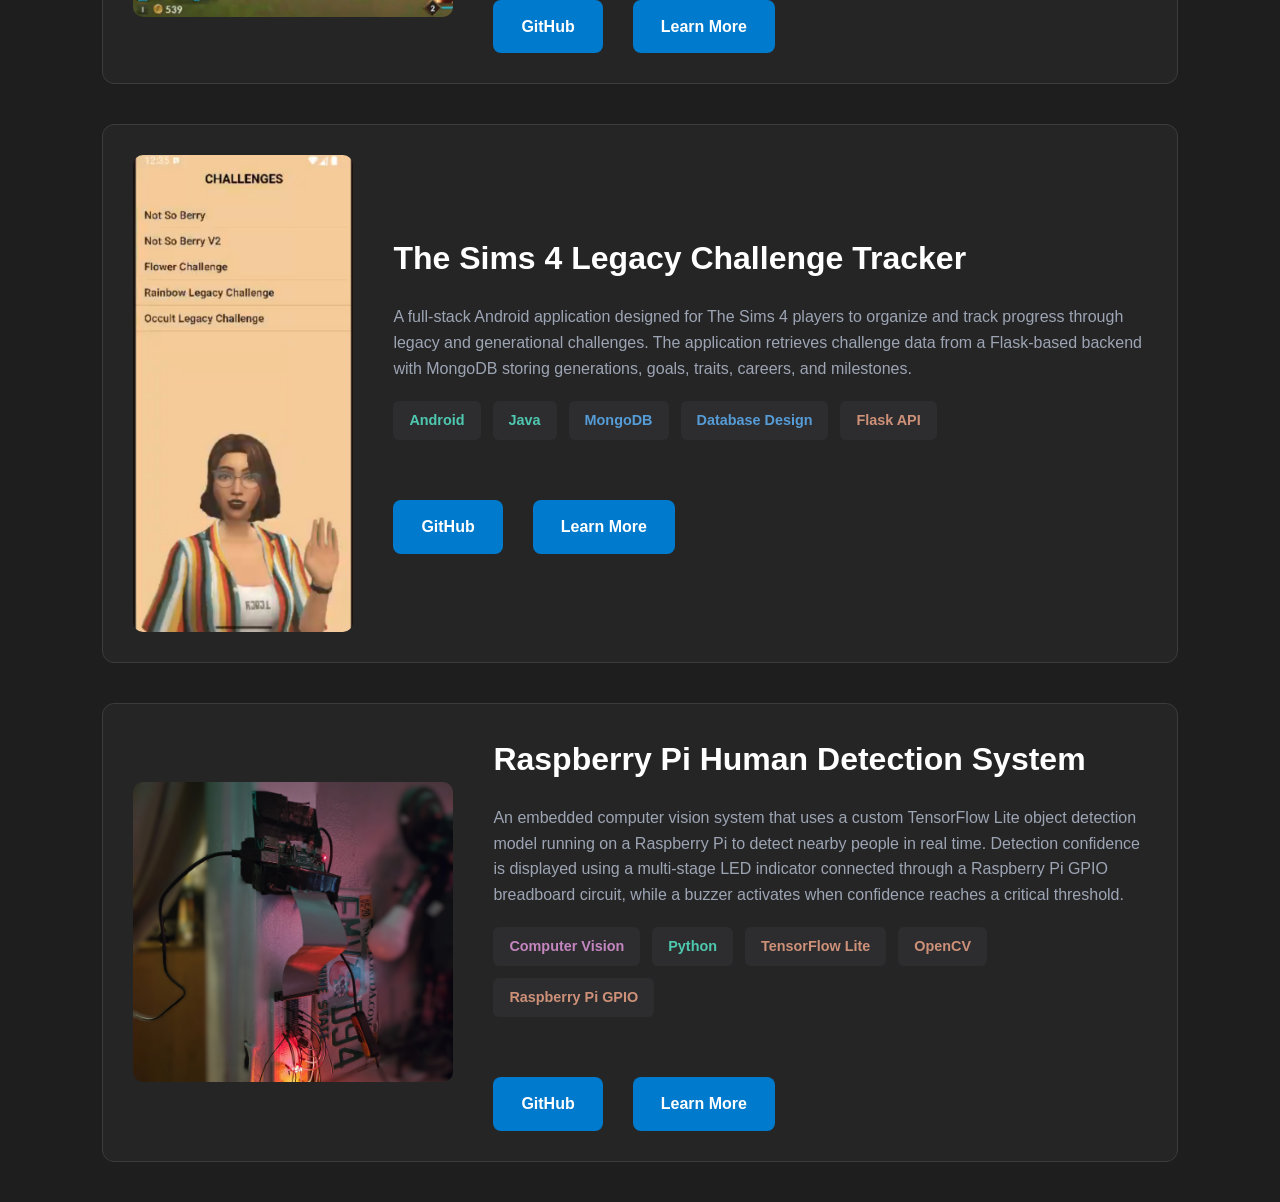
<file: projects.html>
<!DOCTYPE html>
<html lang="en">
<head>
    <meta charset="UTF-8">
    <meta name="viewport" content="width=device-width, initial-scale=1.0">

    <title>Projects | D'vin Johnson</title>

    <link rel="stylesheet" href="assets/css/style.css">
</head>

<body>

    <!-- ==========================
         Navigation
    =========================== -->

    <header>

        <nav>

            <h1>D'vin Johnson</h1>

            <ul>

                <li><a href="index.html">Home</a></li>

                <li><a href="about.html">About</a></li>

                <li><a href="projects.html">Projects</a></li>

                <li><a href="building.html">Currently Building</a></li>

                <li><a href="learning.html">Learning Journey</a></li>

                <li><a href="resume.html">Resume</a></li>

                <li><a href="contact.html">Contact</a></li>

            </ul>

        </nav>

    </header>

    <!-- ==========================
         Projects
    =========================== -->

    <main>

        <!-- ==========================
             Projects Header
        =========================== -->

        <section class="projects-header">

            <h1>Featured Projects</h1>

            <p>
                A collection of projects showcasing my experience in
                <span class="ai">Artificial Intelligence</span>,
                <span class="database">Database Systems</span>,
                <span class="software">Software Engineering</span>,
                and with multiple different <span class="tech">Libraries and Frameworks</span>.
            </p>

        </section>

        <!-- ==========================
             Featured Project
        =========================== -->

        <section class="project-card">

            <div class="project-image">

                <img src="assets/images/self-driving-car.jpg"
                     alt="Self Driving Car image">

            </div>

            <div class="project-info">

                <h2>Self-Driving Car AI</h2>

                <p>
                    A two-semester university project where I researched,
                    designed, and implemented a self-driving vehicle using
                    artificial intelligence and computer vision techniques.
                </p>

                <div class="project-tags">

                    <span class="ai">Artificial Intelligence</span>

                    <span class="software">Python</span>

                    <span class="tech">OpenCV</span>

                    <span class="tech">TensorFlow</span>

                </div>

                <div class="project-buttons">

                    <a href="https://github.com/Dev-Check/Self-Driving-Vehicle" class="button">GitHub</a>

                    <a href="projects/self-driving-car.html" class="button">Learn More</a>

                </div>

            </div>

        </section>

    <section class="project-card">

        <div class="project-image">
    
            <img src="assets/images/payday.png"
                 alt="Loadout Example">
    
        </div>
    
        <div class="project-info">
    
            <h2>Payday 2 Loadout Randomizer</h2>
    
            <p>
                A desktop application that generates randomized PAYDAY 2 loadouts using
                a MySQL database. The application includes DLC ownership filtering,
                allowing players to include or exclude owned and unowned DLC content.
                It generates a complete randomized loadout, including weapons,
                equipment, and heists, through an easy-to-use desktop interface.
            </p>
    
            <div class="project-tags">
    
    
                <span class="database">MySQL</span>

                <span class="database">Database Design</span>
    
                <span class="software">Python</span>
                
                <span class="tech">Tkinter</span>
                
                <span class="tech">GUI Design</span>
    
            </div>
    
            <div class="project-buttons">
    
                <a href="https://github.com/Dev-Check/paydayrandomizer" class="button">GitHub</a>
    
                <a href="projects/payday2-randomizer.html" class="button">Learn More</a>
    
            </div>
    
        </div>
    
    </section>

 

    <section class="project-card">
    
        <div class="project-image">
    
            <img src="assets/images/smiteproject.png"
                 alt="Smite 2 Matchup Analytics"
                 class="smite-image">
                
        </div>
    
        <div class="project-info">
    
            <h2>Smite 2 Overlay and Tracker</h2>
    
            <p>
                
                A SQL-powered game analytics system that stores and analyzes Smite
                match data to provide personalized performance statistics. The
                application tracks metrics such as KDA, win rate, and average match
                duration based on god selection, player role, and enemy matchups.
                The system includes a data entry interface for adding new matches
                and an in-game overlay that displays personalized gameplay insights.
            
            </p>
    
            <div class="project-tags">

                <span class="database">MySQL</span>
            
                <span class="database">Database Design</span>

                <span class="database">Tableau</span>
            
                <span class="software">Python</span>
            
                <span class="tech">PyQt5</span>
            
                <span class="tech">GUI Design</span>
            
    
            </div>
    
            <div class="project-buttons">
    
                <a href="https://github.com/Dev-Check/Smite-2-Overlay-and-Tracker/tree/main" class="button">GitHub</a>
    
                <a href="projects/smite2-database.html" class="button">Learn More</a>
    
            </div>
    
        </div>
    
    </section>

    <section class="project-card">

    <div class="project-image">

       <img src="assets/images/simschallngetracker.jpg"
         alt="The Sims 4 Legacy Challenge Tracker"
         class="sims-image">

    </div>


    <div class="project-info">

        <h2>The Sims 4 Legacy Challenge Tracker</h2>


        <p>
            A full-stack Android application designed for The Sims 4 players
            to organize and track progress through legacy and generational
            challenges. The application retrieves challenge data from a
            Flask-based backend with MongoDB storing generations, goals,
            traits, careers, and milestones.
        </p>



        <div class="project-tags">

            <span class="software">Android</span>

            <span class="software">Java</span>

            <span class="database">MongoDB</span>

            <span class="database">Database Design</span>

            <span class="tech">Flask API</span>

        </div>



        <div class="project-buttons">

            <a href="https://github.com/Dev-Check/Sims-4-Challenge-Tracker" class="button">GitHub</a>

            <a href="projects/sims4-tracker.html" class="button">Learn More</a>

        </div>


    </div>


</section>

        <section class="project-card">

    <div class="project-image">

        <img src="assets/images/pidetection.jpg"
             alt="Raspberry Pi Human Detection System">

    </div>

    <div class="project-info">

        <h2>Raspberry Pi Human Detection System</h2>

        <p>
            An embedded computer vision system that uses a custom TensorFlow Lite
            object detection model running on a Raspberry Pi to detect nearby
            people in real time. Detection confidence is displayed using a
            multi-stage LED indicator connected through a Raspberry Pi GPIO
            breadboard circuit, while a buzzer activates when confidence reaches
            a critical threshold.
        </p>

        <div class="project-tags">

            <span class="ai">Computer Vision</span>

            <span class="software">Python</span>

            <span class="tech">TensorFlow Lite</span>

            <span class="tech">OpenCV</span>

            <span class="tech">Raspberry Pi GPIO</span>

        </div>

        <div class="project-buttons">

            <a href="https://github.com/Dev-Check/Raspberry-PI-Doorbell-Alarm" class="button">
                GitHub
            </a>

            <a href="projects/pi-detection.html" class="button">
                Learn More
            </a>

        </div>

    </div>

</section>

    </main>

    <script src="assets/js/script.js"></script>

</body>
</html>
</file>
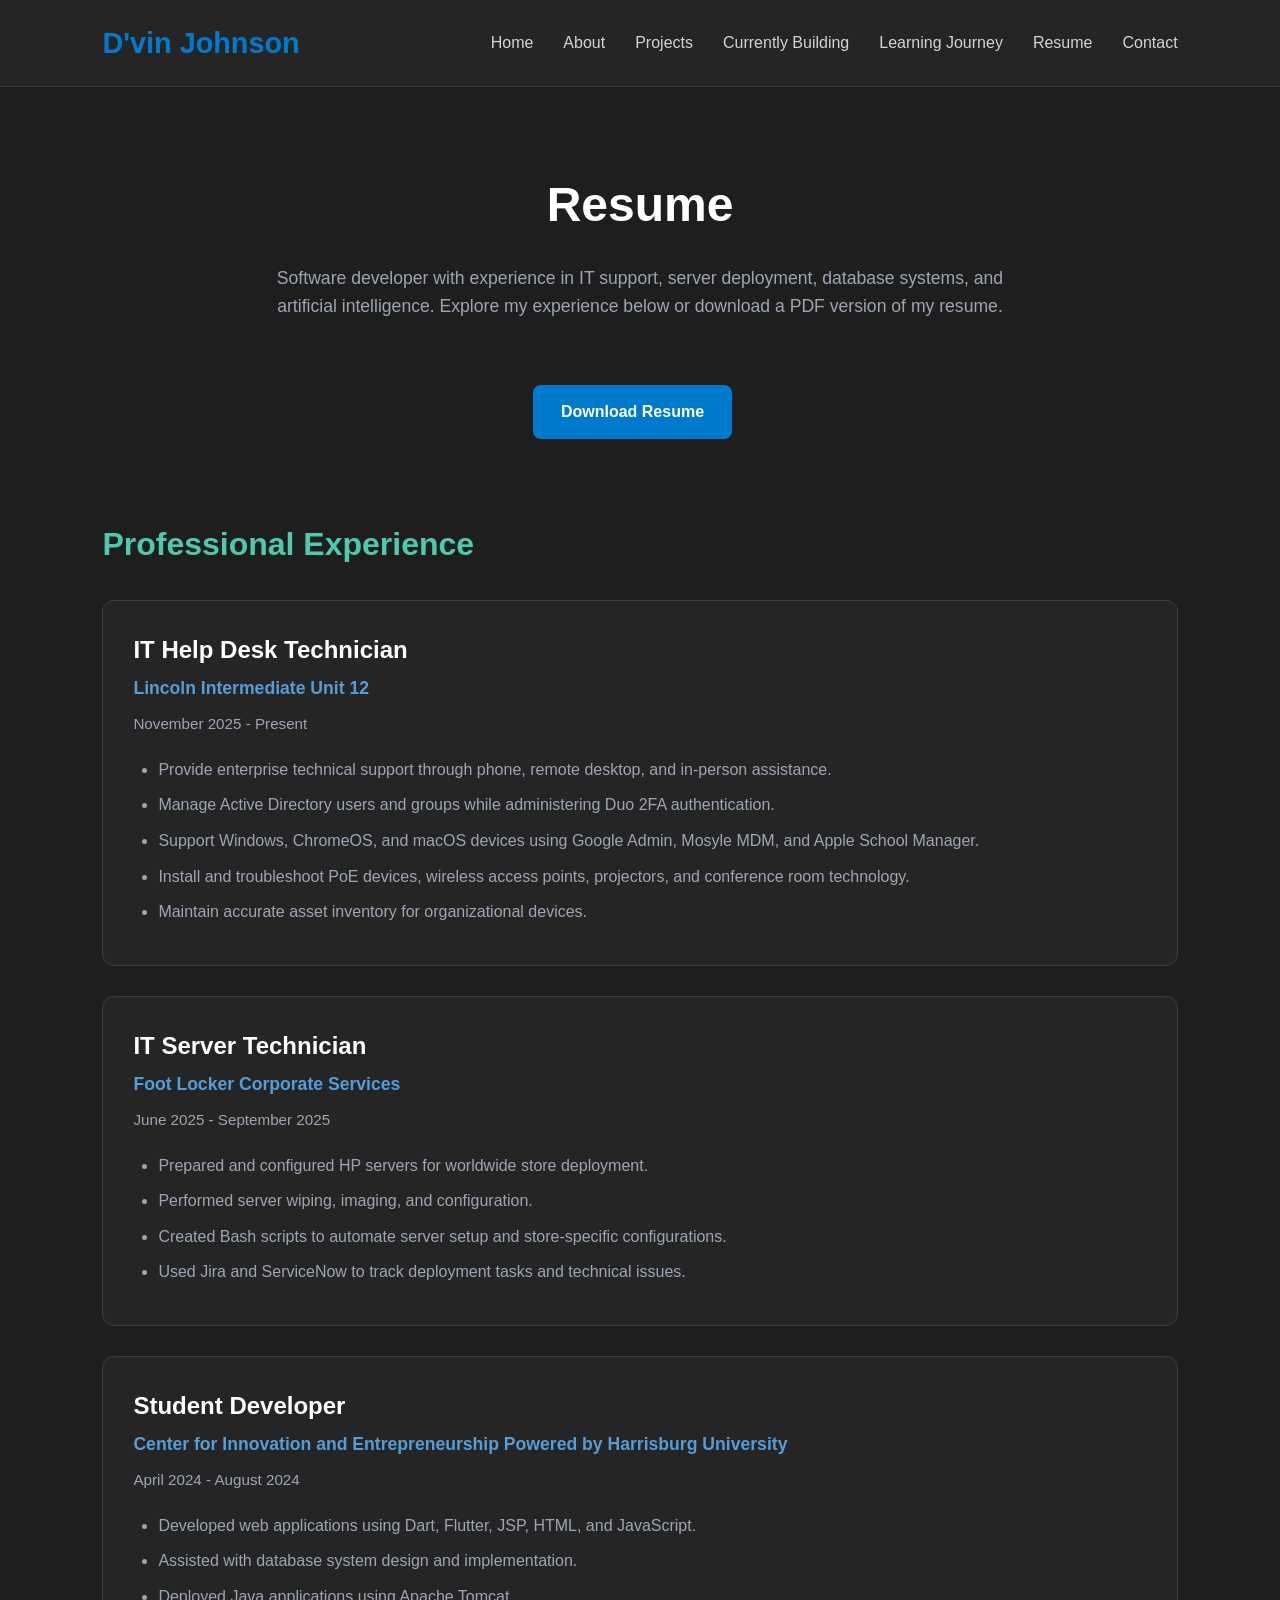
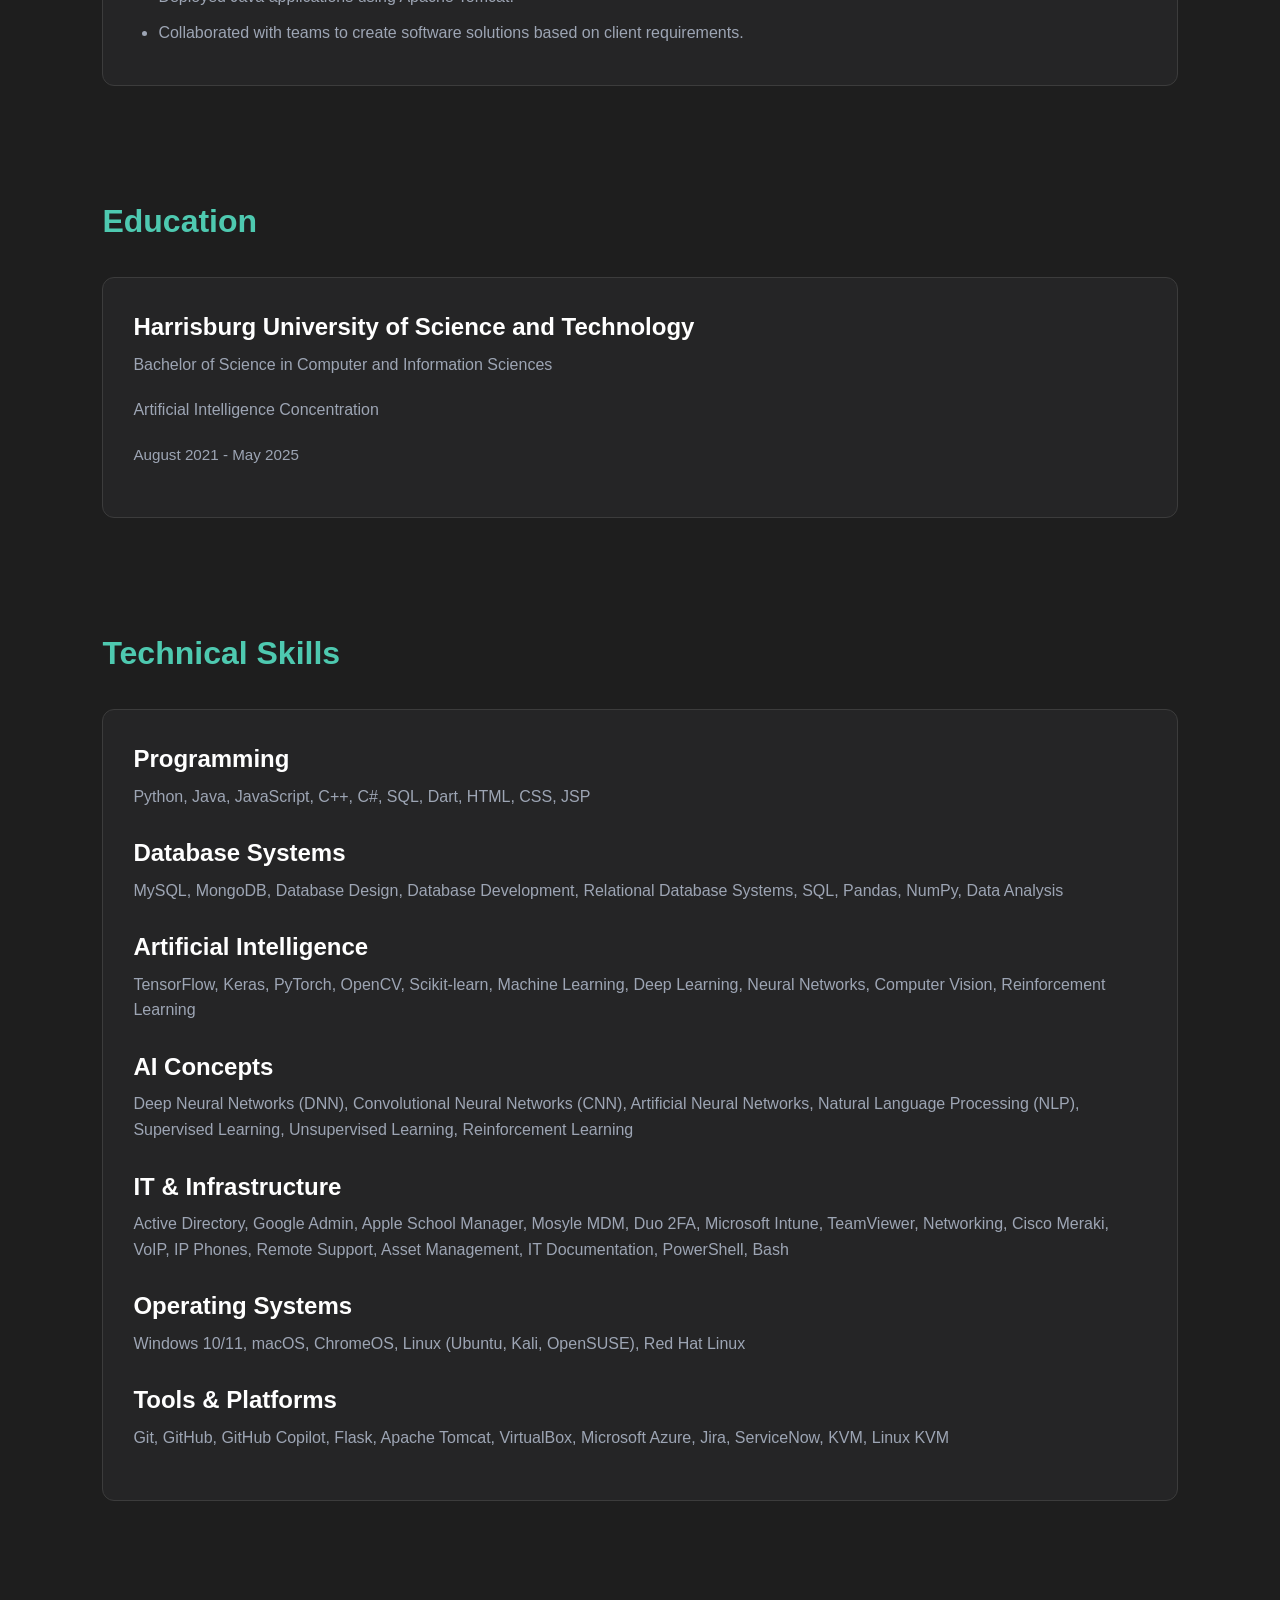
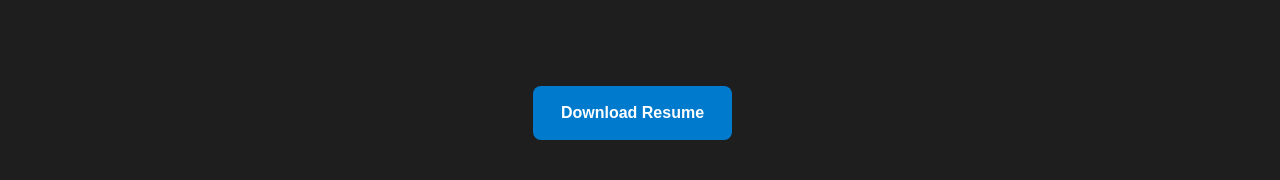
<file: resume.html>
<!DOCTYPE html>
<html lang="en">

<head>

    <meta charset="UTF-8">
    <meta name="viewport" content="width=device-width, initial-scale=1.0">

    <title>Resume | D'vin Johnson</title>

    <link rel="stylesheet" href="assets/css/style.css">

</head>


<body>


    <!-- ==========================
         Navigation
    =========================== -->

    <header>

        <nav>

            <h1>D'vin Johnson</h1>

            <ul>

                <li><a href="index.html">Home</a></li>

                <li><a href="about.html">About</a></li>

                <li><a href="projects.html">Projects</a></li>

                <li><a href="building.html">Currently Building</a></li>

                <li><a href="learning.html">Learning Journey</a></li>

                <li><a href="resume.html">Resume</a></li>

                <li><a href="contact.html">Contact</a></li>

            </ul>

        </nav>

    </header>



    <!-- ==========================
         Resume Content
    =========================== -->

    <main>


        <!-- ==========================
             Resume Header
        =========================== -->

        <section class="resume-header">

            <h1>Resume</h1>

            <p>
                Software developer with experience in IT support,
                server deployment, database systems, and artificial
                intelligence. Explore my experience below or download
                a PDF version of my resume.
            </p>


            <a href="assets/documents/Dvinjonsonresume.pdf"
               class="button"
               target="_blank">

                Download Resume

            </a>


        </section>





        <!-- ==========================
             Professional Experience
        =========================== -->

        <section class="resume-section">


            <h2>Professional Experience</h2>




            <!-- Lincoln Intermediate Unit -->

            <div class="resume-card">


                <h3>IT Help Desk Technician</h3>

                <h4>Lincoln Intermediate Unit 12</h4>

                <p class="resume-date">
                    November 2025 - Present
                </p>


                <ul>

                    <li>
                        Provide enterprise technical support through
                        phone, remote desktop, and in-person assistance.
                    </li>


                    <li>
                        Manage Active Directory users and groups while
                        administering Duo 2FA authentication.
                    </li>


                    <li>
                        Support Windows, ChromeOS, and macOS devices using
                        Google Admin, Mosyle MDM, and Apple School Manager.
                    </li>


                    <li>
                        Install and troubleshoot PoE devices, wireless
                        access points, projectors, and conference room
                        technology.
                    </li>


                    <li>
                        Maintain accurate asset inventory for organizational
                        devices.
                    </li>


                </ul>


            </div>





            <!-- Foot Locker -->

            <div class="resume-card">


                <h3>IT Server Technician</h3>

                <h4>Foot Locker Corporate Services</h4>


                <p class="resume-date">
                    June 2025 - September 2025
                </p>


                <ul>


                    <li>
                        Prepared and configured HP servers for worldwide
                        store deployment.
                    </li>


                    <li>
                        Performed server wiping, imaging, and configuration.
                    </li>


                    <li>
                        Created Bash scripts to automate server setup and
                        store-specific configurations.
                    </li>


                    <li>
                        Used Jira and ServiceNow to track deployment tasks
                        and technical issues.
                    </li>


                </ul>


            </div>





            <!-- CIE -->

            <div class="resume-card">


                <h3>Student Developer</h3>


                <h4>
                    Center for Innovation and Entrepreneurship
                    Powered by Harrisburg University
                </h4>


                <p class="resume-date">
                    April 2024 - August 2024
                </p>


                <ul>


                    <li>
                        Developed web applications using Dart, Flutter,
                        JSP, HTML, and JavaScript.
                    </li>


                    <li>
                        Assisted with database system design and
                        implementation.
                    </li>


                    <li>
                        Deployed Java applications using Apache Tomcat.
                    </li>


                    <li>
                        Collaborated with teams to create software
                        solutions based on client requirements.
                    </li>


                </ul>


            </div>



        </section>






        <!-- ==========================
             Education
        =========================== -->


        <section class="resume-section">


            <h2>Education</h2>



            <div class="resume-card">


                <h3>
                    Harrisburg University of Science and Technology
                </h3>


                <p>
                    Bachelor of Science in Computer and Information Sciences
                </p>


                <p>
                    Artificial Intelligence Concentration
                </p>


                <p class="resume-date">
                    August 2021 - May 2025
                </p>


            </div>



        </section>





    
                    <!-- ==========================
             Technical Skills
        =========================== -->
        
        <section class="resume-section">
        
            <h2>Technical Skills</h2>
        
        
            <div class="resume-card">
        
        
                <h3>Programming</h3>
        
                <p>
                    Python, Java, JavaScript, C++, C#, SQL,
                    Dart, HTML, CSS, JSP
                </p>
        
        
        
                <h3>Database Systems</h3>
        
                <p>
                    MySQL, MongoDB, Database Design, Database Development,
                    Relational Database Systems, SQL, Pandas, NumPy,
                    Data Analysis
                </p>
        
        
        
                <h3>Artificial Intelligence</h3>
        
                <p>
                    TensorFlow, Keras, PyTorch, OpenCV, Scikit-learn,
                    Machine Learning, Deep Learning, Neural Networks,
                    Computer Vision, Reinforcement Learning
                </p>
        
        
        
                <h3>AI Concepts</h3>
        
                <p>
                    Deep Neural Networks (DNN), Convolutional Neural Networks (CNN),
                    Artificial Neural Networks, Natural Language Processing (NLP),
                    Supervised Learning, Unsupervised Learning,
                    Reinforcement Learning
                </p>
        
        
        
                <h3>IT & Infrastructure</h3>
        
                <p>
                    Active Directory, Google Admin, Apple School Manager,
                    Mosyle MDM, Duo 2FA, Microsoft Intune, TeamViewer,
                    Networking, Cisco Meraki, VoIP, IP Phones,
                    Remote Support, Asset Management, IT Documentation,
                    PowerShell, Bash
                </p>
        
        
        
                <h3>Operating Systems</h3>
        
                <p>
                    Windows 10/11, macOS, ChromeOS,
                    Linux (Ubuntu, Kali, OpenSUSE),
                    Red Hat Linux
                </p>
        
        
        
                <h3>Tools & Platforms</h3>
        
                <p>
                    Git, GitHub, GitHub Copilot, Flask,
                    Apache Tomcat, VirtualBox, Microsoft Azure,
                    Jira, ServiceNow, KVM, Linux KVM
                </p>
        
        
        
            </div>
        
        
        </section>




        <!-- ==========================
             Bottom Download
        =========================== -->


        <section class="resume-header">


            <a href="assets/documents/Dvinjonsonresume.pdf"
               class="button"
               target="_blank">

                Download Resume

            </a>


        </section>



    </main>




    <script src="assets/js/script.js"></script>


</body>

</html>
</file>
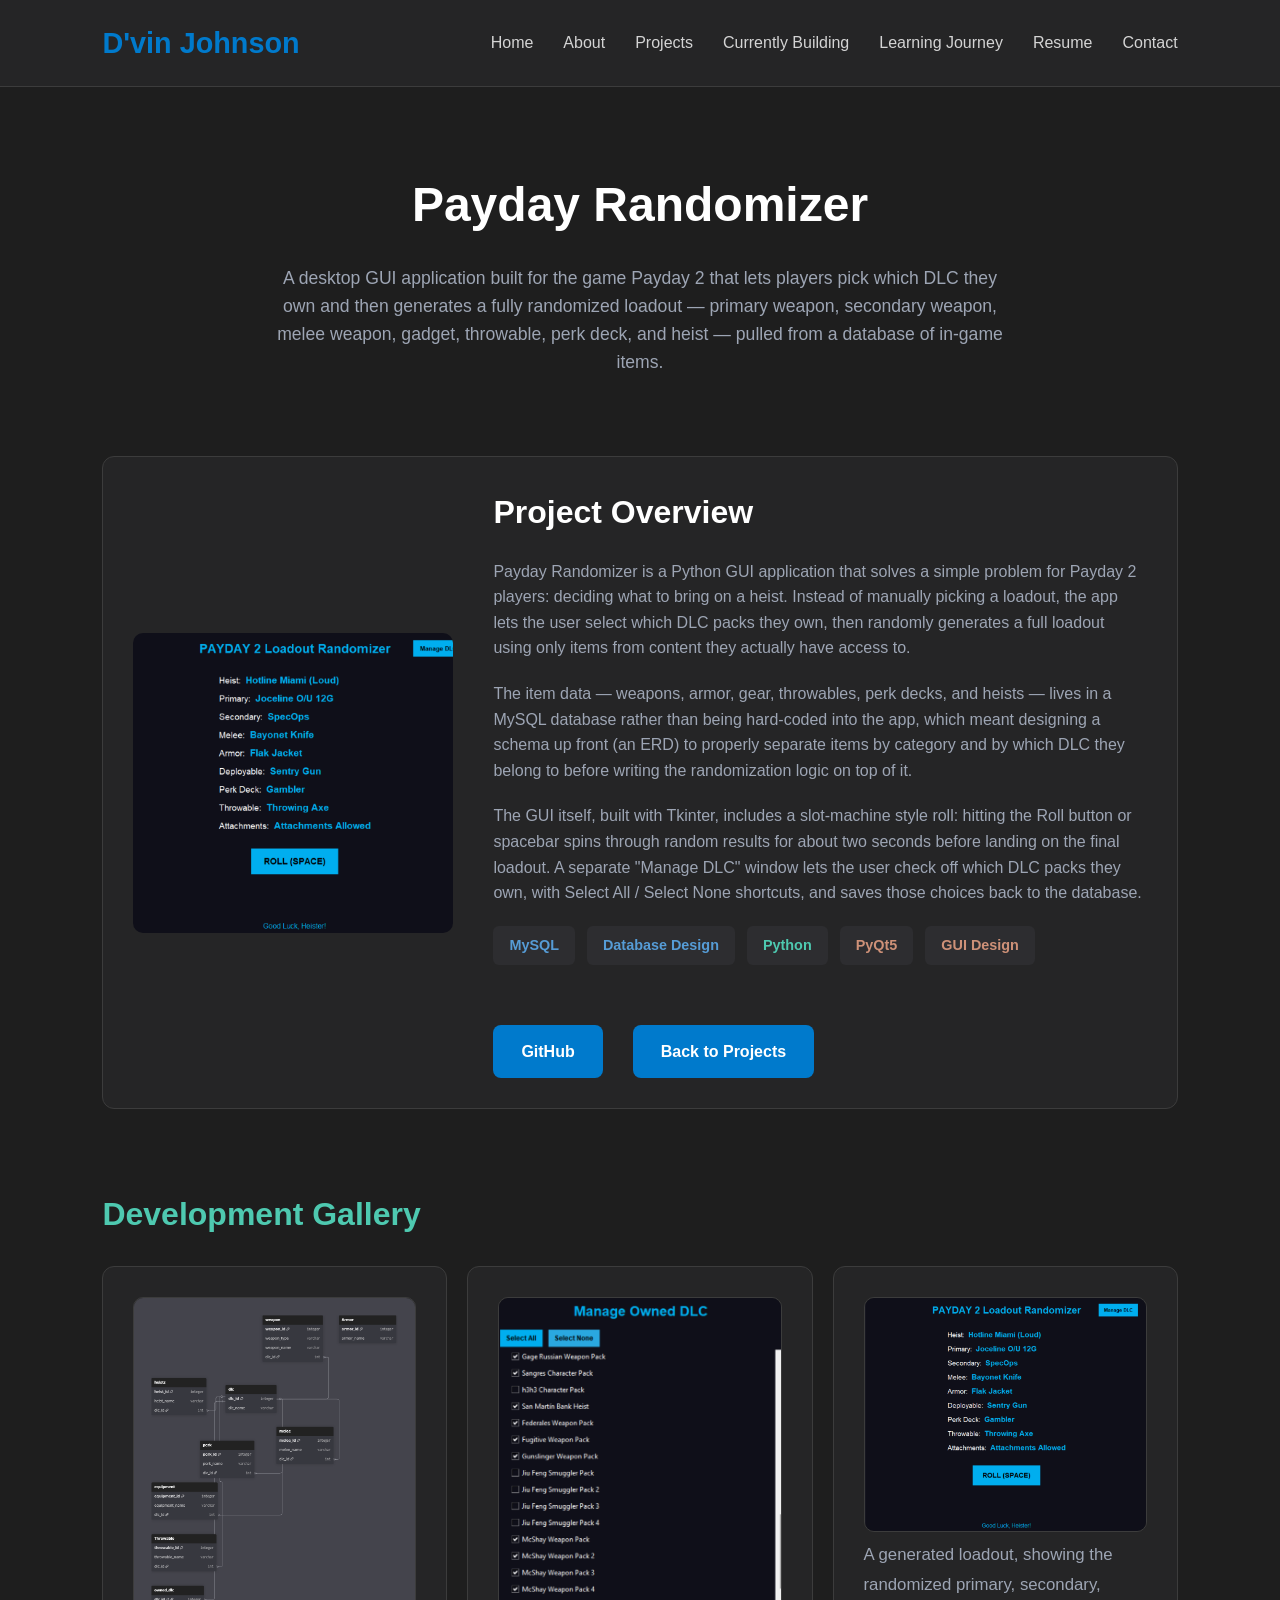
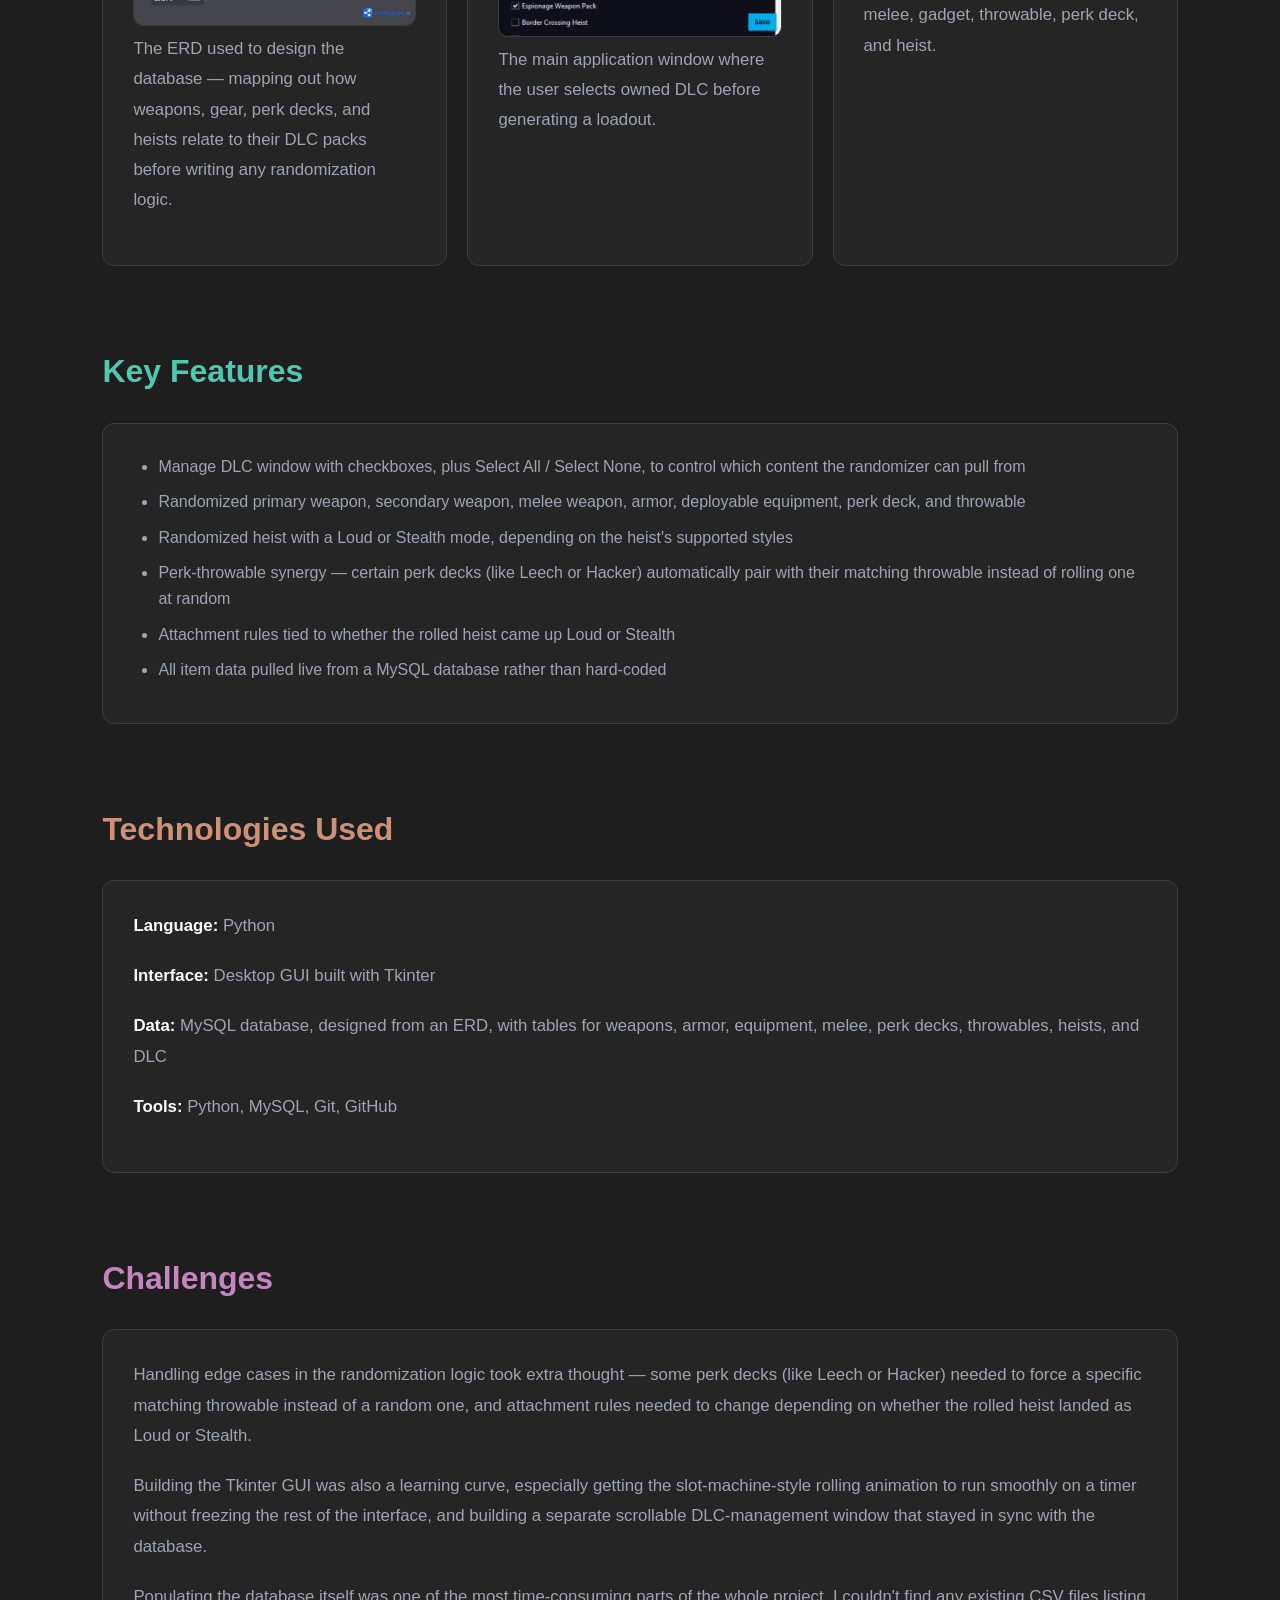
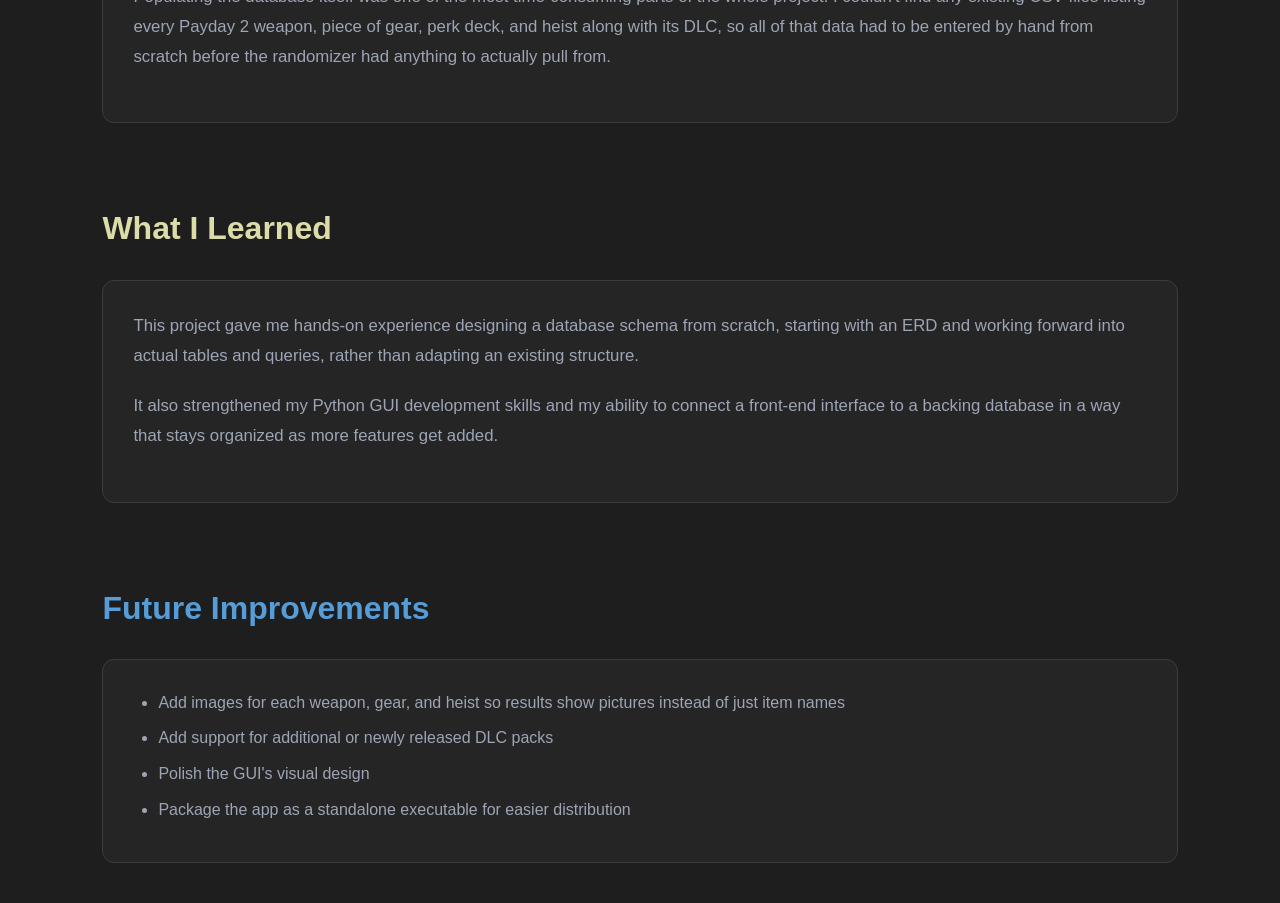
<file: projects/payday2-randomizer.html>
<!DOCTYPE html>
<html lang="en">

<head>

    <meta charset="UTF-8">
    <meta name="viewport" content="width=device-width, initial-scale=1.0">

    <title>Payday Randomizer | D'vin Johnson</title>

    <link rel="stylesheet" href="../assets/css/style.css">

</head>

<body>

<!-- ==========================
     Navigation
=========================== -->

<header>

    <nav>

        <h1>D'vin Johnson</h1>

        <ul>

            <li><a href="../index.html">Home</a></li>
            <li><a href="../about.html">About</a></li>
            <li><a href="../projects.html">Projects</a></li>
            <li><a href="../building.html">Currently Building</a></li>
            <li><a href="../learning.html">Learning Journey</a></li>
            <li><a href="../resume.html">Resume</a></li>
            <li><a href="../contact.html">Contact</a></li>

        </ul>

    </nav>

</header>

<main>

<!-- ==========================
     Project Header
=========================== -->

<section class="projects-header">

    <h1>Payday Randomizer</h1>

    <p>

        A desktop GUI application built for the game Payday 2 that lets
        players pick which DLC they own and then generates a fully
        randomized loadout — primary weapon, secondary weapon, melee
        weapon, gadget, throwable, perk deck, and heist — pulled from a
        database of in-game items.

    </p>

</section>





<!-- ==========================
     Hero / Overview
=========================== -->

<section class="project-card">

    <div class="project-image">

        <img src="../assets/images/payday.png"
             alt="Payday Randomizer application screenshot">

    </div>

    <div class="project-info">

        <h2>Project Overview</h2>

        <p>

            Payday Randomizer is a Python GUI application that solves a
            simple problem for Payday 2 players: deciding what to bring
            on a heist. Instead of manually picking a loadout, the app
            lets the user select which DLC packs they own, then
            randomly generates a full loadout using only items from
            content they actually have access to.

        </p>

        <p>

            The item data — weapons, armor, gear, throwables, perk
            decks, and heists — lives in a MySQL database rather than
            being hard-coded into the app, which meant designing a
            schema up front (an ERD) to properly separate items by
            category and by which DLC they belong to before writing the
            randomization logic on top of it.

        </p>

        <p>

            The GUI itself, built with Tkinter, includes a slot-machine
            style roll: hitting the Roll button or spacebar spins
            through random results for about two seconds before landing
            on the final loadout. A separate "Manage DLC" window lets
            the user check off which DLC packs they own, with Select
            All / Select None shortcuts, and saves those choices back to
            the database.

        </p>

        <div class="project-tags">

             <span class="database">MySQL</span>
            
             <span class="database">Database Design</span>
            
             <span class="software">Python</span>
            
             <span class="tech">PyQt5</span>
            
             <span class="tech">GUI Design</span>

        </div>

        <div class="project-buttons">

            <a href="https://github.com/Dev-Check/paydayrandomizer" class="button">GitHub</a>

            <a href="../projects.html" class="button">
                Back to Projects
            </a>

        </div>

    </div>

</section>









<!-- ==========================
     Image Gallery
=========================== -->

<section class="about-section">

    <h2 class="software">Development Gallery</h2>

    <div class="about-grid">

        <div class="about-card">

            <img src="../assets/images/Payday2.png"
                 alt="Entity relationship diagram for the Payday Randomizer database"
                 width="100%">

            <p>The ERD used to design the database — mapping out how weapons, gear, perk decks, and heists relate to their DLC packs before writing any randomization logic.</p>

        </div>

        <div class="about-card">

            <img src="../assets/images/randomizerfilter2.png"
                 alt="Payday Randomizer main application window"
                 width="100%">

            <p>The main application window where the user selects owned DLC before generating a loadout.</p>

        </div>

        <div class="about-card">
    
                <img src="../assets/images/randomizerwithdlc.png"
                     alt="Payday Randomizer results screen"
                     width="100%">
    
                <p>A generated loadout, showing the randomized primary, secondary, melee, gadget, throwable, perk deck, and heist.</p>
    
        </div>
    </div>

</section>





<!-- ==========================
     Features
=========================== -->

<section class="about-section">

    <h2 class="software">Key Features</h2>

    <div class="about-card">

        <ul>

            <li>Manage DLC window with checkboxes, plus Select All / Select None, to control which content the randomizer can pull from</li>
            <li>Randomized primary weapon, secondary weapon, melee weapon, armor, deployable equipment, perk deck, and throwable</li>
            <li>Randomized heist with a Loud or Stealth mode, depending on the heist's supported styles</li>
            <li>Perk-throwable synergy — certain perk decks (like Leech or Hacker) automatically pair with their matching throwable instead of rolling one at random</li>
            <li>Attachment rules tied to whether the rolled heist came up Loud or Stealth</li>
            <li>All item data pulled live from a MySQL database rather than hard-coded</li>

        </ul>

    </div>

</section>





<!-- ==========================
     Technologies
=========================== -->

<section class="about-section">

    <h2 class="tech">Technologies Used</h2>

    <div class="about-card">

        <p>

            <strong>Language:</strong> Python

        </p>

        <p>

            <strong>Interface:</strong> Desktop GUI built with Tkinter

        </p>

        <p>

            <strong>Data:</strong> MySQL database, designed from an ERD, with tables for weapons, armor, equipment, melee, perk decks, throwables, heists, and DLC

        </p>

        <p>

            <strong>Tools:</strong>
            Python,
            MySQL,
            Git,
            GitHub

        </p>

    </div>

</section>





<!-- ==========================
     Challenges
=========================== -->

<section class="about-section">

    <h2 class="ai">Challenges</h2>

    <div class="about-card">


        <p>

            Handling edge cases in the randomization logic took extra
            thought — some perk decks (like Leech or Hacker) needed to
            force a specific matching throwable instead of a random one,
            and attachment rules needed to change depending on whether
            the rolled heist landed as Loud or Stealth.

        </p>

        <p>

            Building the Tkinter GUI was also a learning curve,
            especially getting the slot-machine-style rolling animation
            to run smoothly on a timer without freezing the rest of the
            interface, and building a separate scrollable DLC-management
            window that stayed in sync with the database.

        </p>

        <p>

            Populating the database itself was one of the most
            time-consuming parts of the whole project. I couldn't find
            any existing CSV files listing every Payday 2 weapon, piece
            of gear, perk deck, and heist along with its DLC, so all of
            that data had to be entered by hand from scratch before the
            randomizer had anything to actually pull from.

        </p>

    </div>

</section>





<!-- ==========================
     What I Learned
=========================== -->

<section class="about-section">

    <h2 class="learning">What I Learned</h2>

    <div class="about-card">

        <p>

            This project gave me hands-on experience designing a
            database schema from scratch, starting with an ERD and
            working forward into actual tables and queries, rather than
            adapting an existing structure.

        </p>

        <p>

            It also strengthened my Python GUI development skills and
            my ability to connect a front-end interface to a backing
            database in a way that stays organized as more features get
            added.

        </p>

    </div>

</section>





<!-- ==========================
     Future Improvements
=========================== -->

<section class="about-section">

    <h2 class="database">Future Improvements</h2>

    <div class="about-card">

        <ul>

            <li>Add images for each weapon, gear, and heist so results show pictures instead of just item names</li>
            <li>Add support for additional or newly released DLC packs</li>
            <li>Polish the GUI's visual design</li>
            <li>Package the app as a standalone executable for easier distribution</li>

        </ul>

    </div>

</section>

</main>

<script src="../assets/js/script.js"></script>

</body>

</html>
</file>
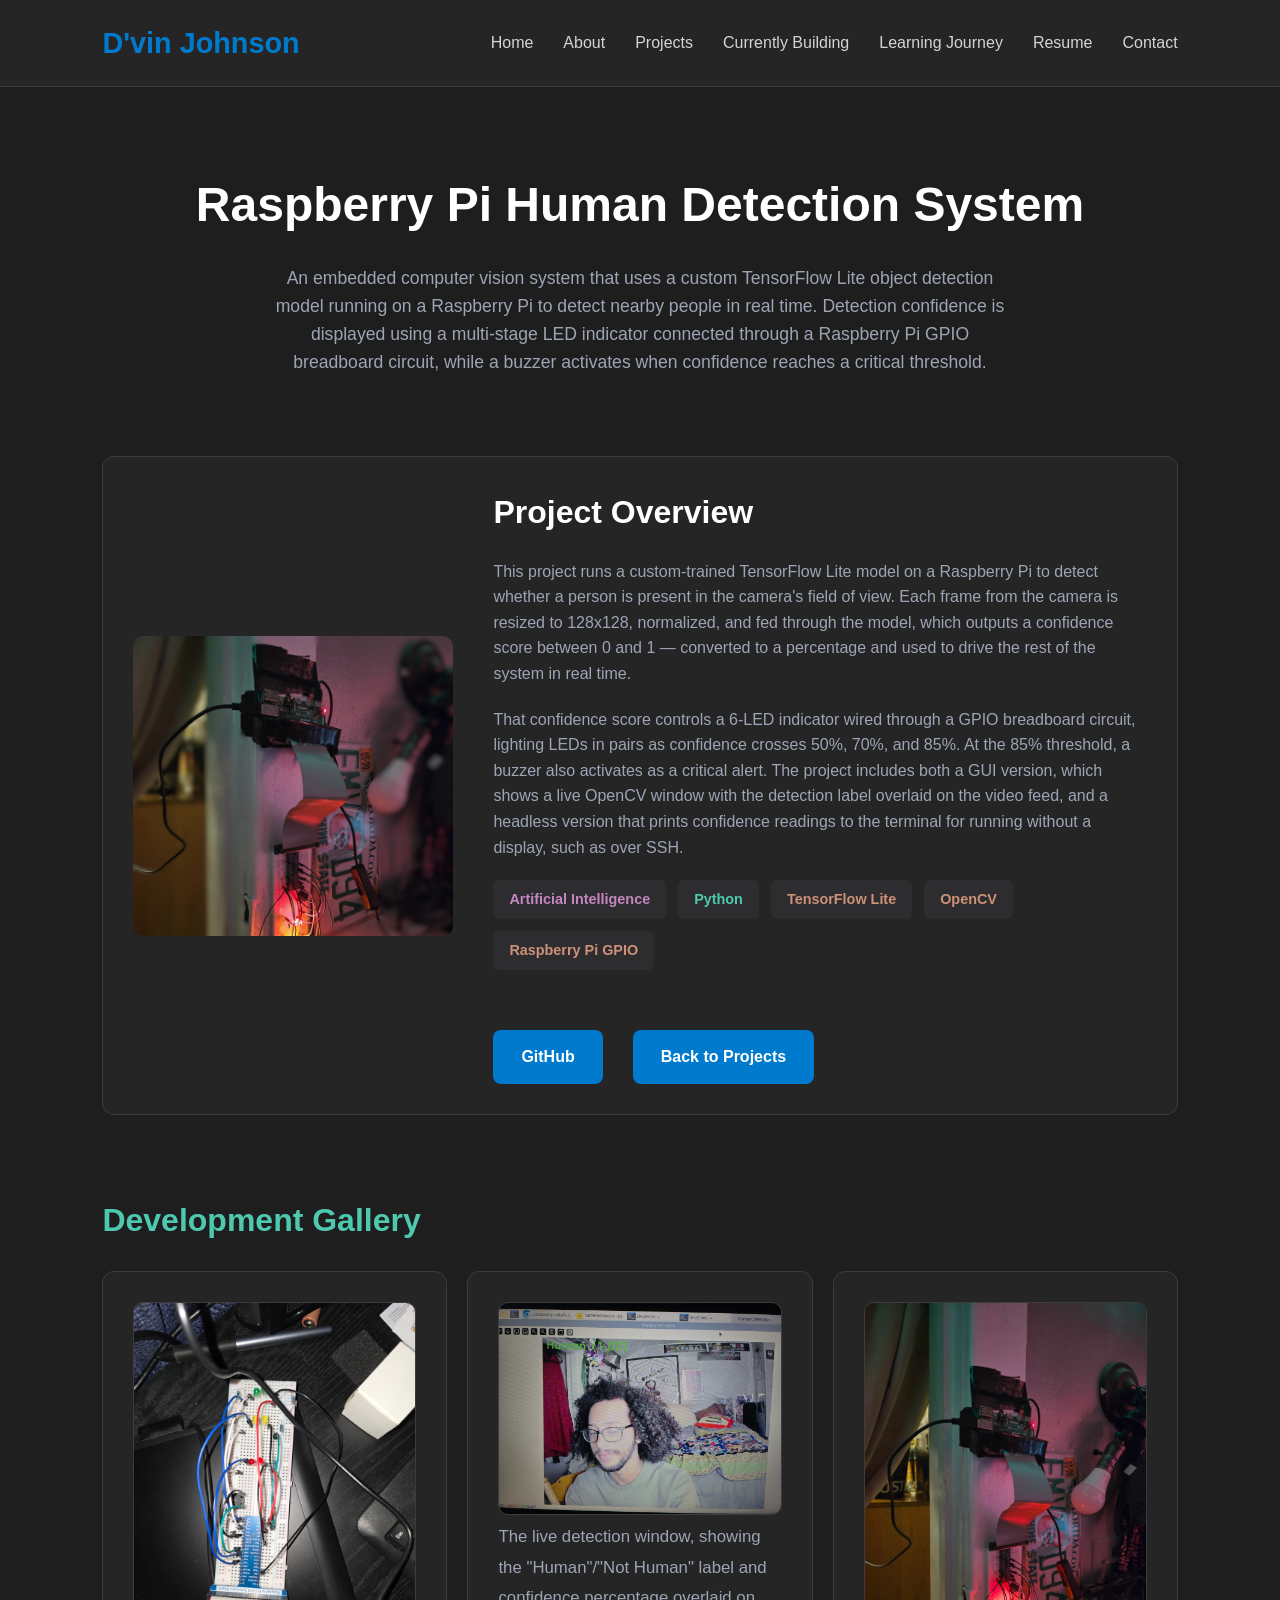
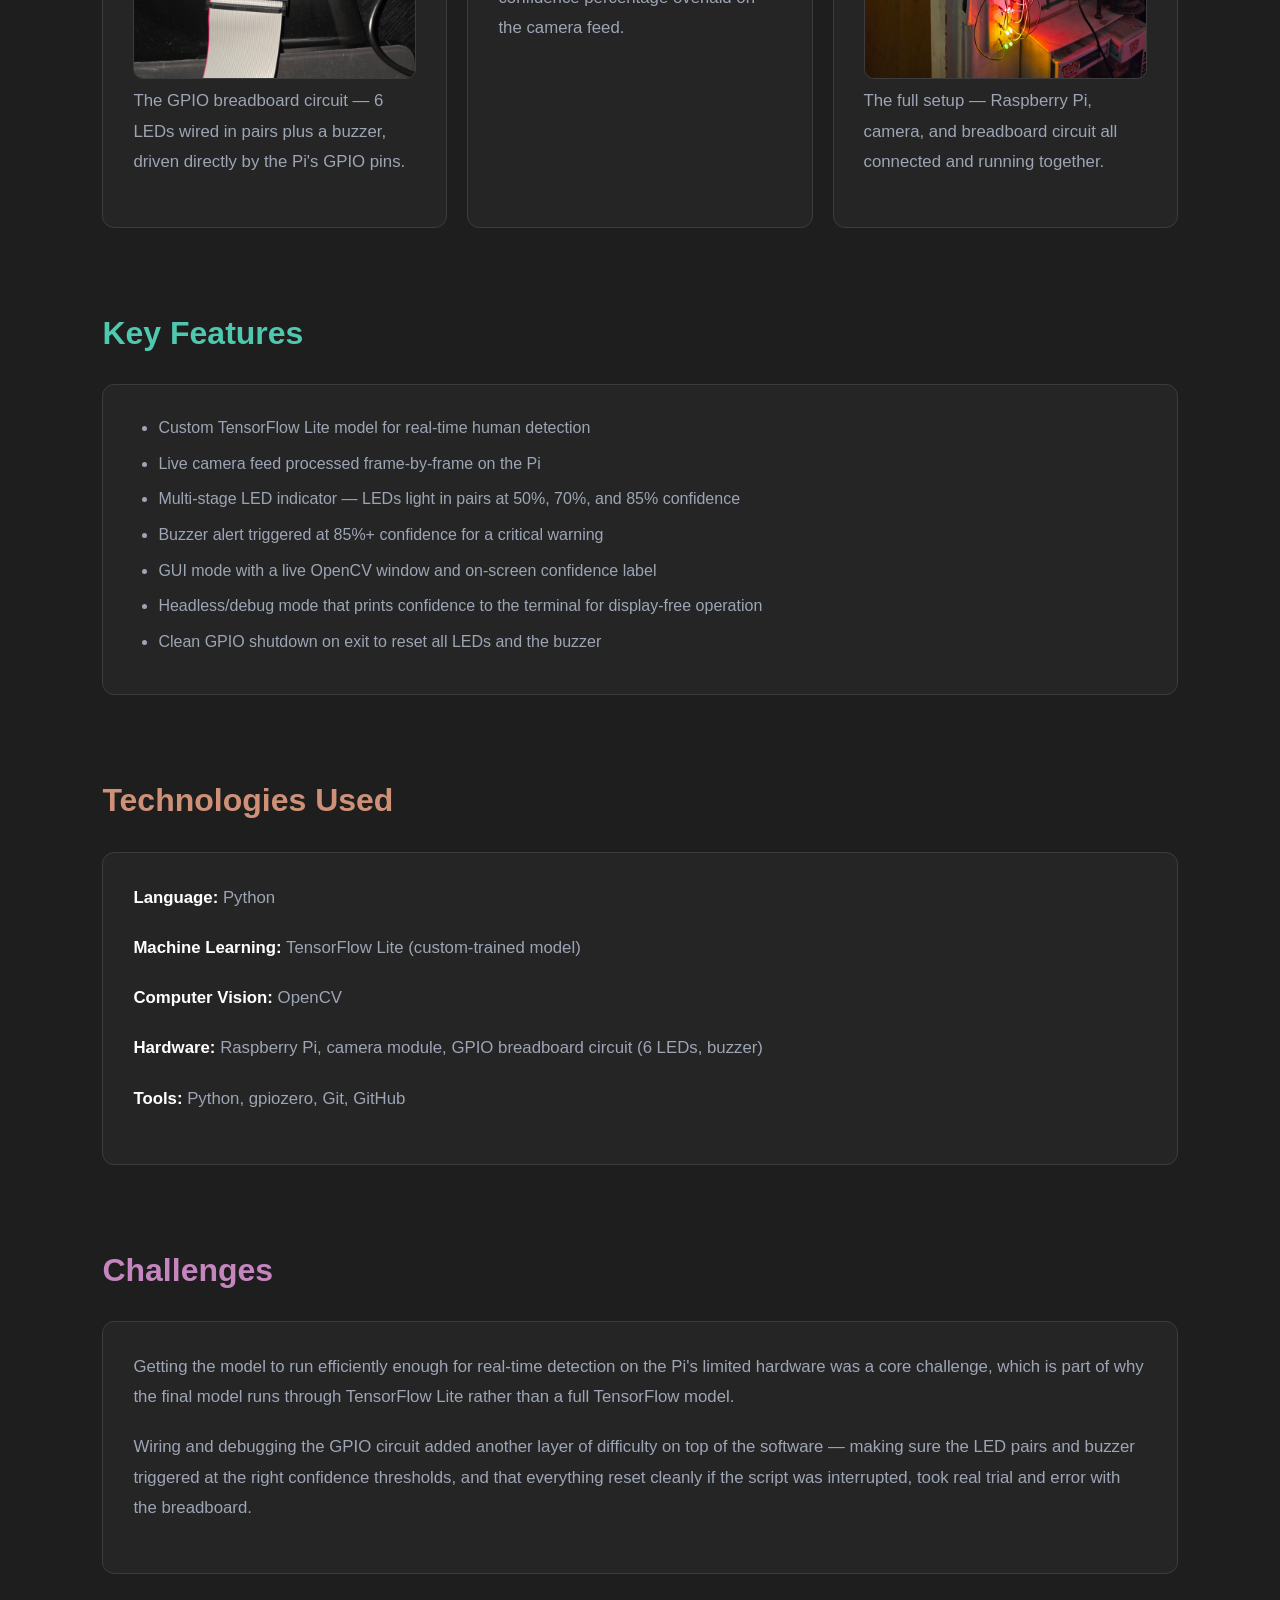
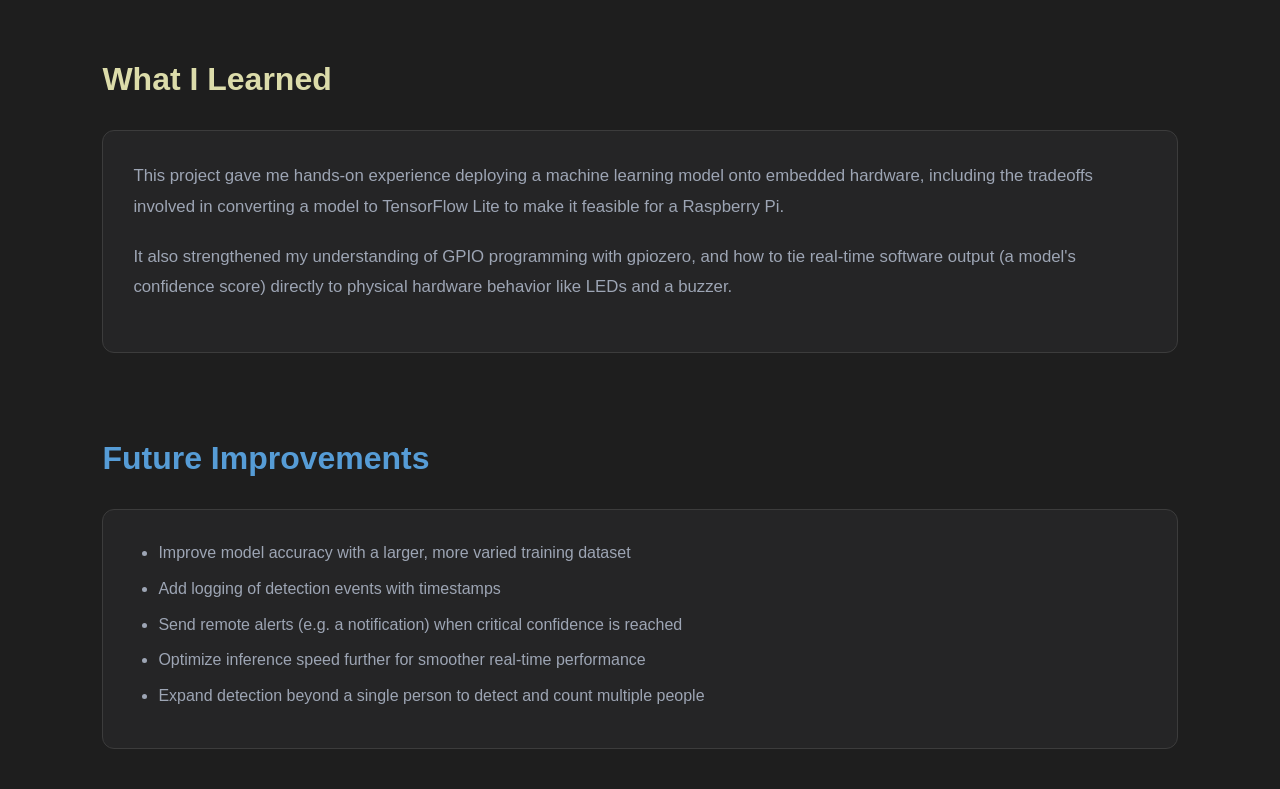
<file: projects/pi-detection.html>
<!DOCTYPE html>
<html lang="en">

<head>

    <meta charset="UTF-8">
    <meta name="viewport" content="width=device-width, initial-scale=1.0">

    <title>Raspberry Pi Human Detection System | D'vin Johnson</title>

    <link rel="stylesheet" href="../assets/css/style.css">

</head>

<body>

<!-- ==========================
     Navigation
=========================== -->

<header>

    <nav>

        <h1>D'vin Johnson</h1>

        <ul>

            <li><a href="../index.html">Home</a></li>
            <li><a href="../about.html">About</a></li>
            <li><a href="../projects.html">Projects</a></li>
            <li><a href="../building.html">Currently Building</a></li>
            <li><a href="../learning.html">Learning Journey</a></li>
            <li><a href="../resume.html">Resume</a></li>
            <li><a href="../contact.html">Contact</a></li>

        </ul>

    </nav>

</header>

<main>

<!-- ==========================
     Project Header
=========================== -->

<section class="projects-header">

    <h1>Raspberry Pi Human Detection System</h1>

    <p>

        An embedded computer vision system that uses a custom
        TensorFlow Lite object detection model running on a Raspberry
        Pi to detect nearby people in real time. Detection confidence
        is displayed using a multi-stage LED indicator connected
        through a Raspberry Pi GPIO breadboard circuit, while a buzzer
        activates when confidence reaches a critical threshold.

    </p>

</section>





<!-- ==========================
     Hero Image
=========================== -->

<section class="project-card">

    <div class="project-image">

        <img src="../assets/images/pidetection.jpg"
             alt="Full Raspberry Pi human detection setup">

    </div>

    <div class="project-info">

        <h2>Project Overview</h2>

        <p>

            This project runs a custom-trained TensorFlow Lite model
            on a Raspberry Pi to detect whether a person is present in
            the camera's field of view. Each frame from the camera is
            resized to 128x128, normalized, and fed through the model,
            which outputs a confidence score between 0 and 1 —
            converted to a percentage and used to drive the rest of
            the system in real time.

        </p>

        <p>

            That confidence score controls a 6-LED indicator wired
            through a GPIO breadboard circuit, lighting LEDs in pairs
            as confidence crosses 50%, 70%, and 85%. At the 85%
            threshold, a buzzer also activates as a critical alert.
            The project includes both a GUI version, which shows a
            live OpenCV window with the detection label overlaid on
            the video feed, and a headless version that prints
            confidence readings to the terminal for running without a
            display, such as over SSH.

        </p>

        <div class="project-tags">

            <span class="ai">Artificial Intelligence</span>
            <span class="software">Python</span>
            <span class="tech">TensorFlow Lite</span>
            <span class="tech">OpenCV</span>
            <span class="tech">Raspberry Pi GPIO</span>

        </div>

        <div class="project-buttons">

            <a href="https://github.com/Dev-Check/PI-Detection-System" class="button">GitHub</a>

            <a href="../projects.html" class="button">
                Back to Projects
            </a>

        </div>

    </div>

</section>









<!-- ==========================
     Image Gallery
=========================== -->

<section class="about-section">

    <h2 class="software">Development Gallery</h2>

    <div class="about-grid">

        <div class="about-card">

            <img src="../assets/images/breadboard.jpg"
                 alt="GPIO breadboard circuit with LEDs and buzzer"
                 width="100%">

            <p>The GPIO breadboard circuit — 6 LEDs wired in pairs plus a buzzer, driven directly by the Pi's GPIO pins.</p>

        </div>

        <div class="about-card">

            <img src="../assets/images/detectiogui.jpg"
                 alt="Live detection screen showing confidence percentage"
                 width="100%">

            <p>The live detection window, showing the "Human"/"Not Human" label and confidence percentage overlaid on the camera feed.</p>

        </div>

        <div class="about-card">

            <img src="../assets/images/detectorfull.jpg"
                 alt="Full Raspberry Pi human detection setup"
                 width="100%">

            <p>The full setup — Raspberry Pi, camera, and breadboard circuit all connected and running together.</p>

        </div>

    </div>

</section>





<!-- ==========================
     Features
=========================== -->

<section class="about-section">

    <h2 class="software">Key Features</h2>

    <div class="about-card">

        <ul>

            <li>Custom TensorFlow Lite model for real-time human detection</li>
            <li>Live camera feed processed frame-by-frame on the Pi</li>
            <li>Multi-stage LED indicator — LEDs light in pairs at 50%, 70%, and 85% confidence</li>
            <li>Buzzer alert triggered at 85%+ confidence for a critical warning</li>
            <li>GUI mode with a live OpenCV window and on-screen confidence label</li>
            <li>Headless/debug mode that prints confidence to the terminal for display-free operation</li>
            <li>Clean GPIO shutdown on exit to reset all LEDs and the buzzer</li>

        </ul>

    </div>

</section>





<!-- ==========================
     Technologies
=========================== -->

<section class="about-section">

    <h2 class="tech">Technologies Used</h2>

    <div class="about-card">

        <p>

            <strong>Language:</strong> Python

        </p>

        <p>

            <strong>Machine Learning:</strong> TensorFlow Lite (custom-trained model)

        </p>

        <p>

            <strong>Computer Vision:</strong> OpenCV

        </p>

        <p>

            <strong>Hardware:</strong> Raspberry Pi, camera module, GPIO breadboard circuit (6 LEDs, buzzer)

        </p>

        <p>

            <strong>Tools:</strong>
            Python,
            gpiozero,
            Git,
            GitHub

        </p>

    </div>

</section>





<!-- ==========================
     Challenges
=========================== -->

<section class="about-section">

    <h2 class="ai">Challenges</h2>

    <div class="about-card">

        <p>

            Getting the model to run efficiently enough for real-time
            detection on the Pi's limited hardware was a core
            challenge, which is part of why the final model runs
            through TensorFlow Lite rather than a full TensorFlow
            model.

        </p>

        <p>

            Wiring and debugging the GPIO circuit added another layer
            of difficulty on top of the software — making sure the LED
            pairs and buzzer triggered at the right confidence
            thresholds, and that everything reset cleanly if the
            script was interrupted, took real trial and error with the
            breadboard.

        </p>

    </div>

</section>





<!-- ==========================
     What I Learned
=========================== -->

<section class="about-section">

    <h2 class="learning">What I Learned</h2>

    <div class="about-card">

        <p>

            This project gave me hands-on experience deploying a
            machine learning model onto embedded hardware, including
            the tradeoffs involved in converting a model to
            TensorFlow Lite to make it feasible for a Raspberry Pi.

        </p>

        <p>

            It also strengthened my understanding of GPIO programming
            with gpiozero, and how to tie real-time software output
            (a model's confidence score) directly to physical hardware
            behavior like LEDs and a buzzer.

        </p>

    </div>

</section>





<!-- ==========================
     Future Improvements
=========================== -->

<section class="about-section">

    <h2 class="database">Future Improvements</h2>

    <div class="about-card">

        <ul>

            <li>Improve model accuracy with a larger, more varied training dataset</li>
            <li>Add logging of detection events with timestamps</li>
            <li>Send remote alerts (e.g. a notification) when critical confidence is reached</li>
            <li>Optimize inference speed further for smoother real-time performance</li>
            <li>Expand detection beyond a single person to detect and count multiple people</li>

        </ul>

    </div>

</section>

</main>

<script src="../assets/js/script.js"></script>

</body>

</html>
</file>
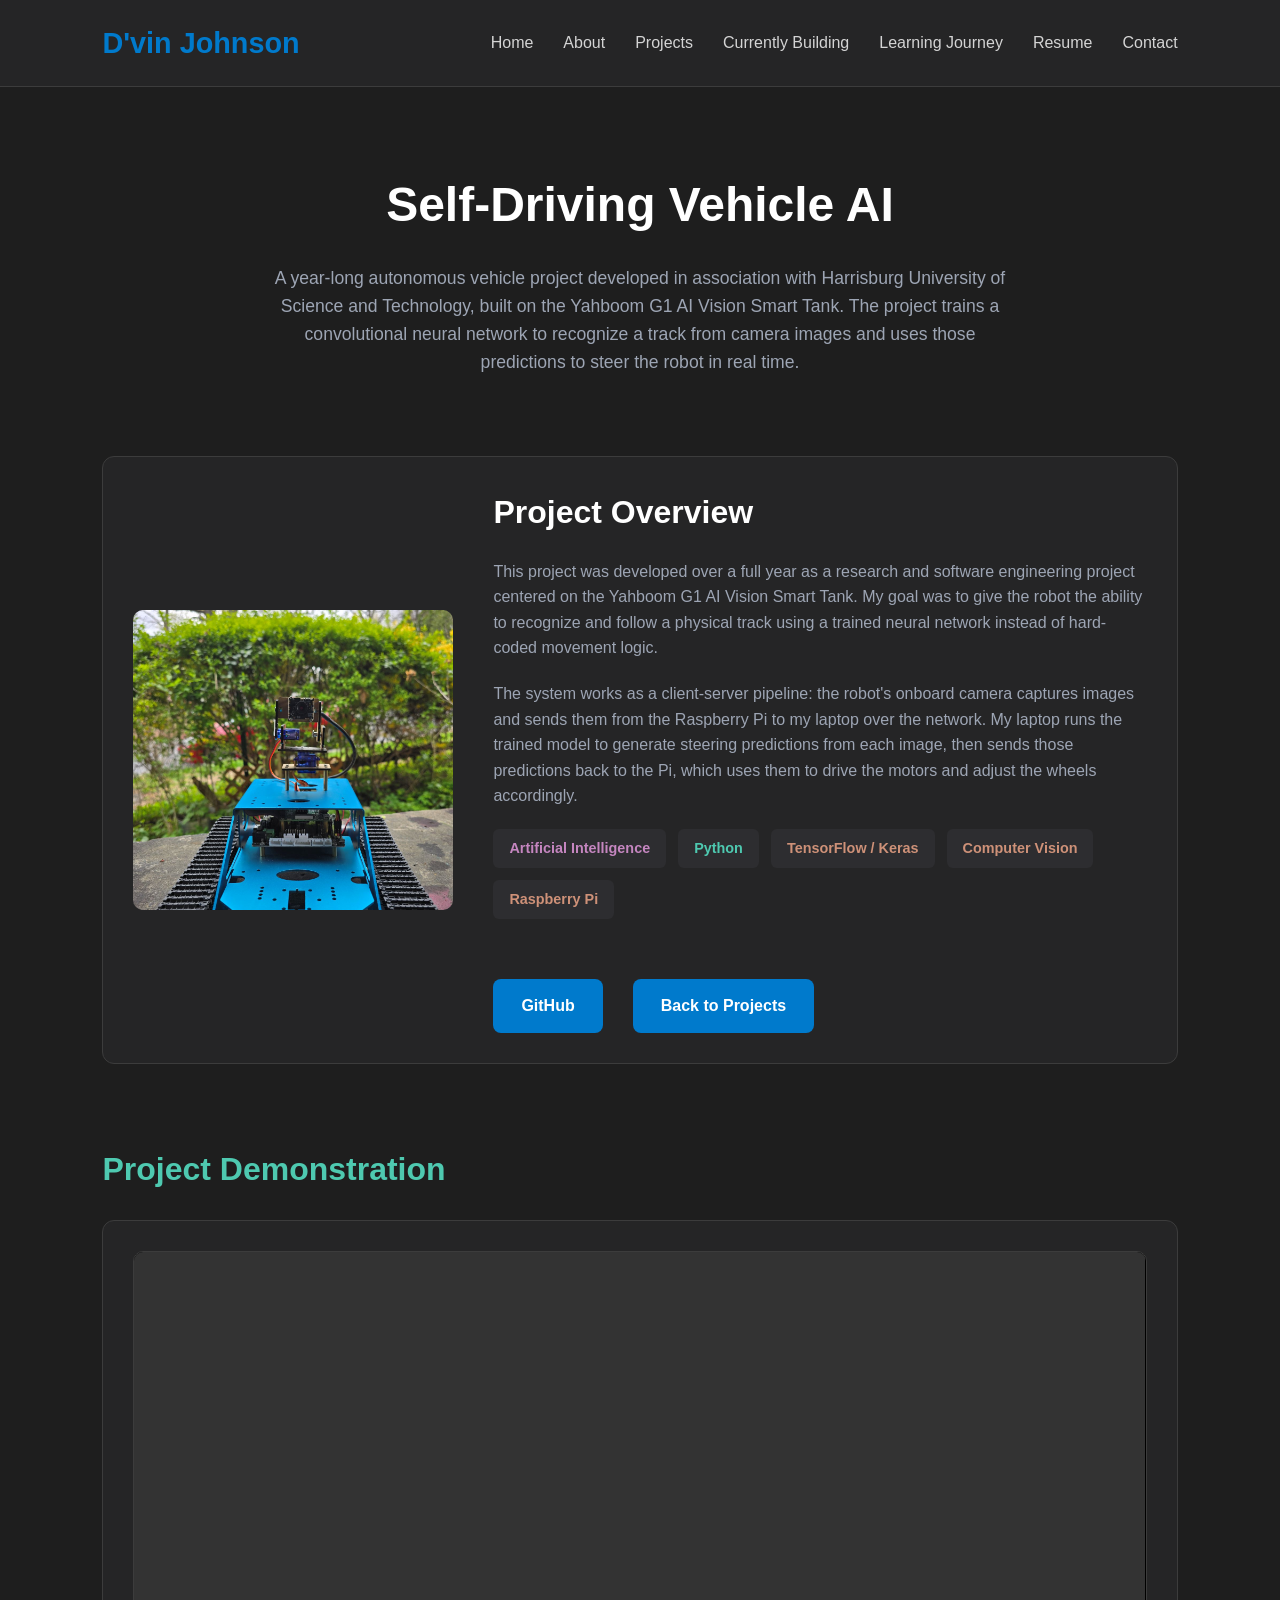
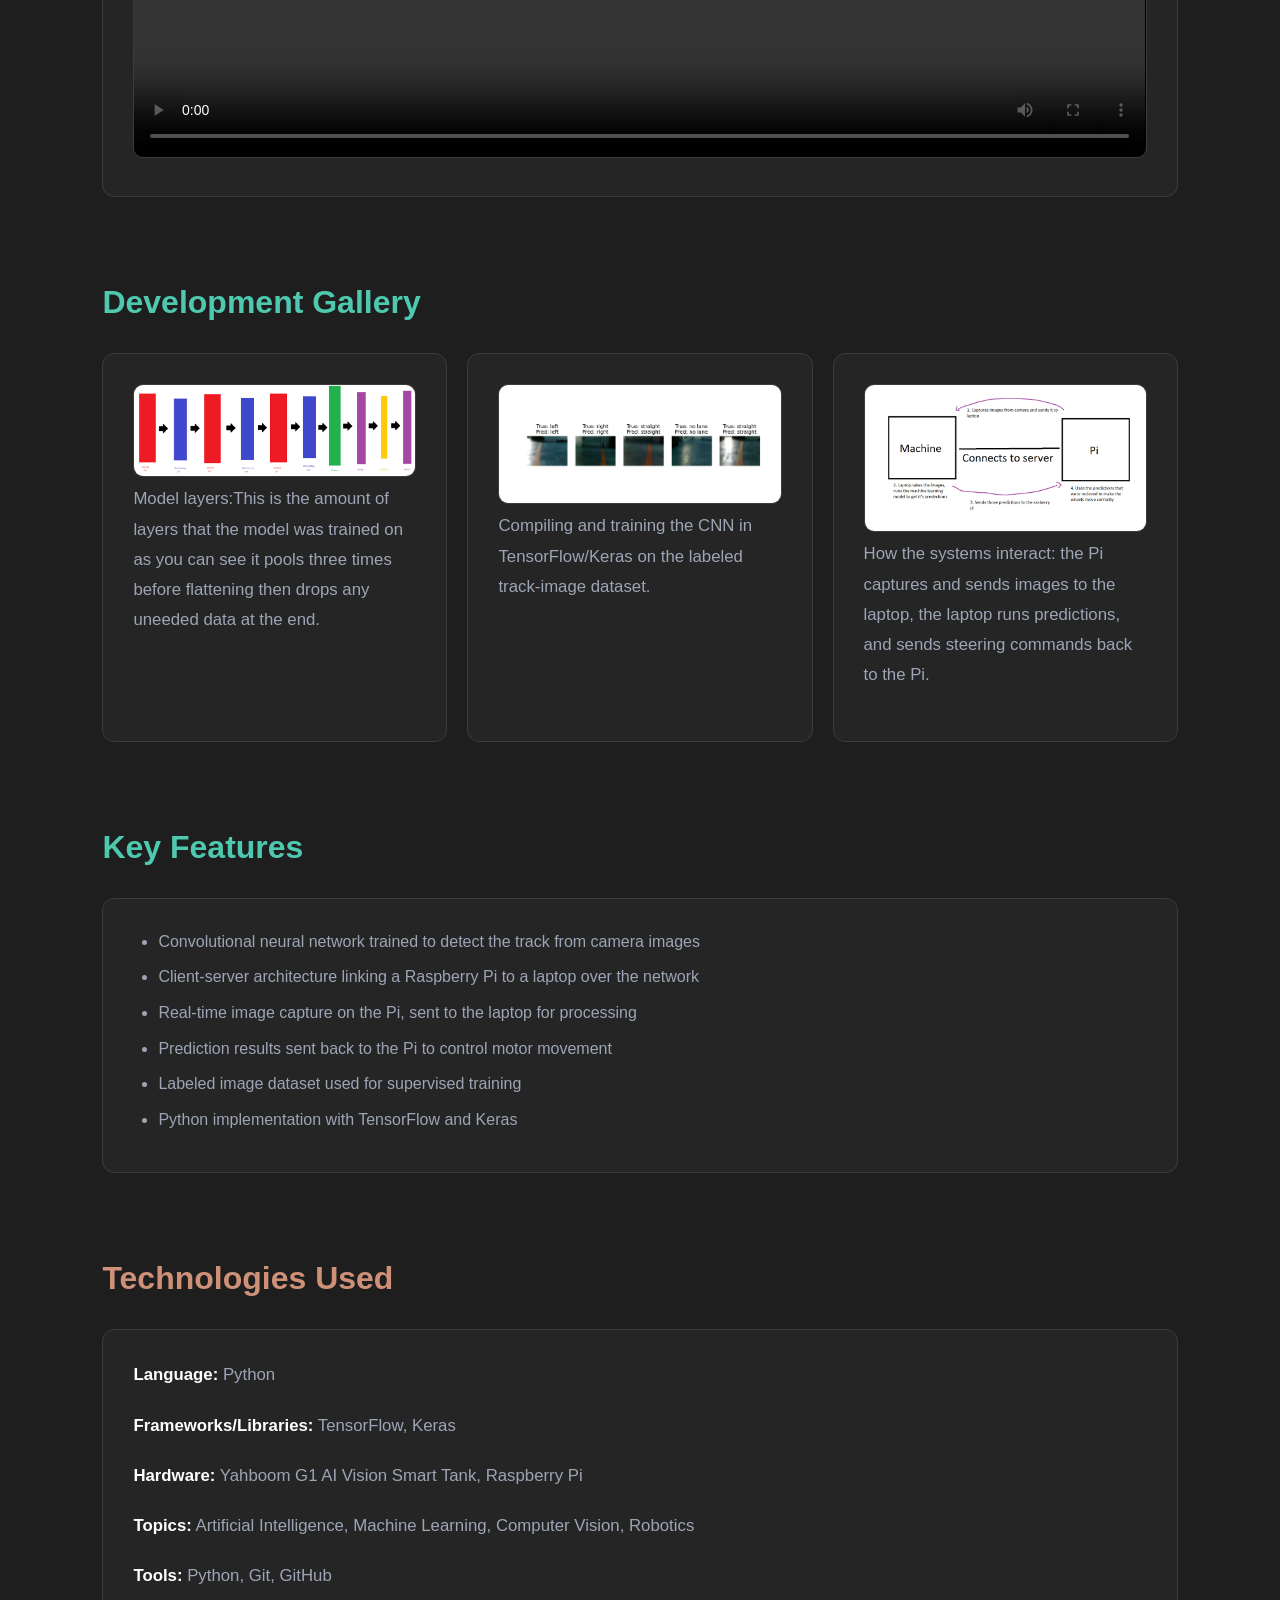
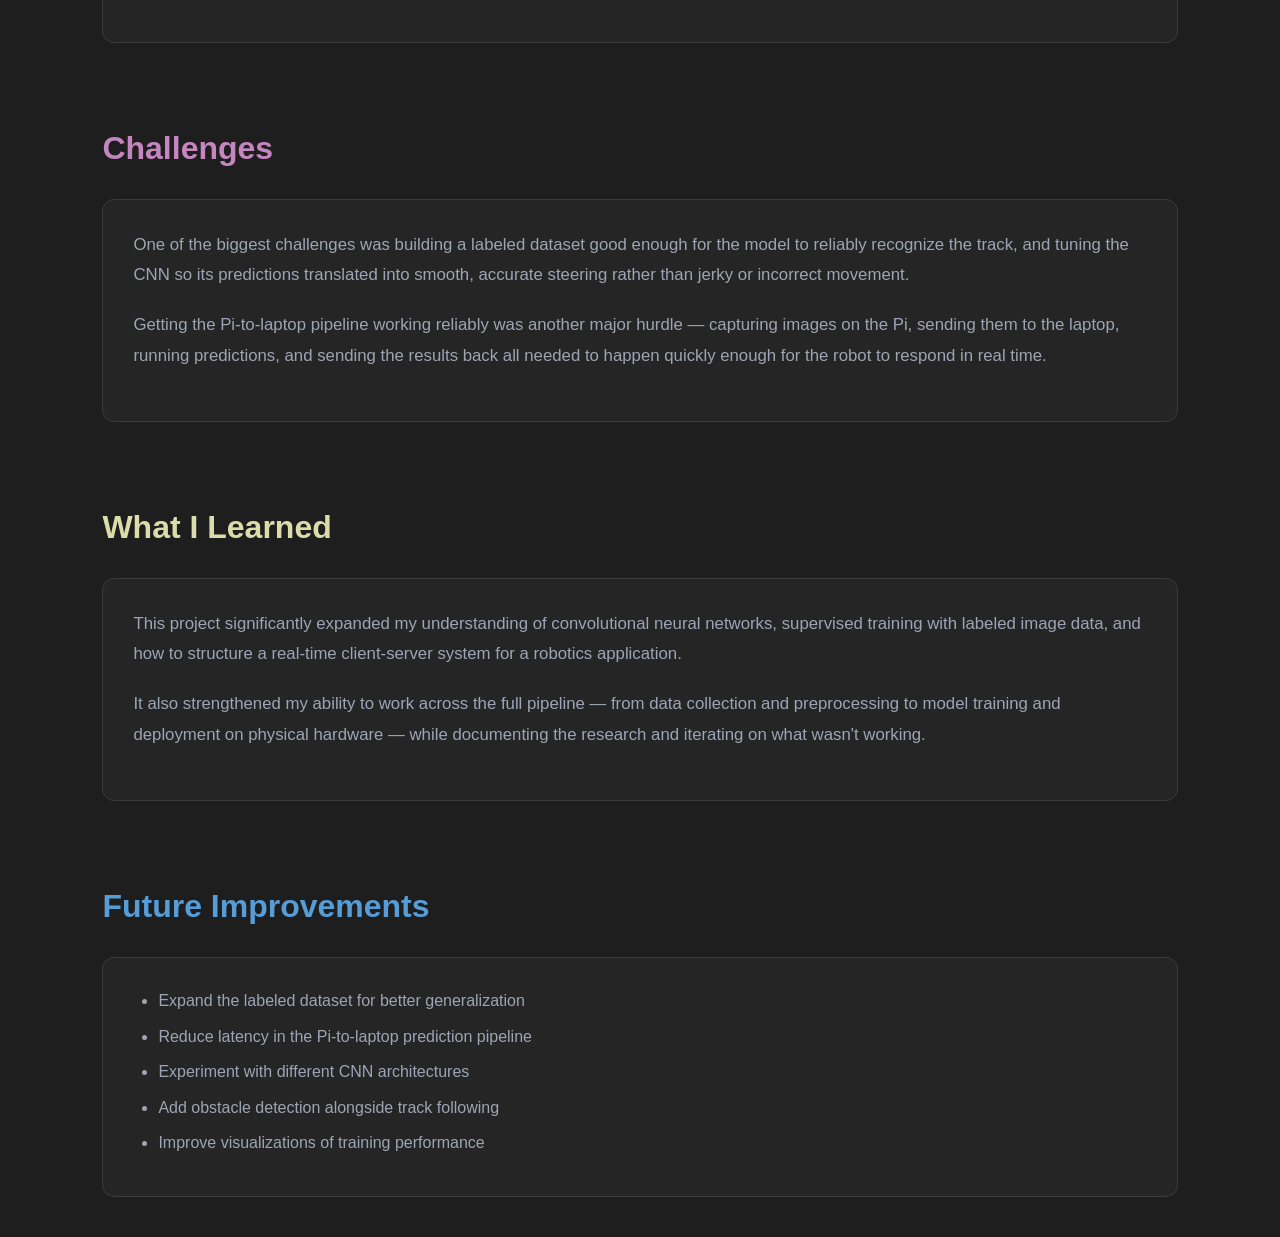
<file: projects/self-driving-car.html>
<!DOCTYPE html>
<html lang="en">

<head>

    <meta charset="UTF-8">
    <meta name="viewport" content="width=device-width, initial-scale=1.0">

    <title>Self-Driving Vehicle AI | D'vin Johnson</title>

    <link rel="stylesheet" href="../assets/css/style.css">

</head>

<body>

<!-- ==========================
     Navigation
=========================== -->

<header>

    <nav>

        <h1>D'vin Johnson</h1>

        <ul>

            <li><a href="../index.html">Home</a></li>
            <li><a href="../about.html">About</a></li>
            <li><a href="../projects.html">Projects</a></li>
            <li><a href="../building.html">Currently Building</a></li>
            <li><a href="../learning.html">Learning Journey</a></li>
            <li><a href="../resume.html">Resume</a></li>
            <li><a href="../contact.html">Contact</a></li>

        </ul>

    </nav>

</header>

<main>

<!-- ==========================
     Project Header
=========================== -->

<section class="projects-header">

    <h1>Self-Driving Vehicle AI</h1>

    <p>

        A year-long autonomous vehicle project developed in association
        with Harrisburg University of Science and Technology, built on
        the Yahboom G1 AI Vision Smart Tank. The project trains a
        convolutional neural network to recognize a track from camera
        images and uses those predictions to steer the robot in real
        time.

    </p>

</section>





<!-- ==========================
     Hero Image
=========================== -->

<section class="project-card">

    <div class="project-image">

        <img src="../assets/images/self-driving-car.jpg"
             alt="Yahboom G1 AI Vision Smart Tank robot">

    </div>

    <div class="project-info">

        <h2>Project Overview</h2>

        <p>

            This project was developed over a full year as a research and
            software engineering project centered on the Yahboom G1 AI
            Vision Smart Tank. My goal was to give the robot the ability
            to recognize and follow a physical track using a trained
            neural network instead of hard-coded movement logic.

        </p>

        <p>

            The system works as a client-server pipeline: the robot's
            onboard camera captures images and sends them from the
            Raspberry Pi to my laptop over the network. My laptop runs
            the trained model to generate steering predictions from each
            image, then sends those predictions back to the Pi, which
            uses them to drive the motors and adjust the wheels
            accordingly.

        </p>

        <div class="project-tags">

            <span class="ai">Artificial Intelligence</span>
            <span class="software">Python</span>
            <span class="tech">TensorFlow / Keras</span>
            <span class="tech">Computer Vision</span>
            <span class="tech">Raspberry Pi</span>

        </div>

        <div class="project-buttons">

            <a href="https://github.com/Dev-Check/Self-Driving-Vehicle" class="button">GitHub</a>

            <a href="../projects.html" class="button">
                Back to Projects
            </a>

        </div>

    </div>

</section>





<!-- ==========================
     Demo Video
=========================== -->

<section class="about-section">

    <h2 class="software">Project Demonstration</h2>

    <div class="about-card">

        <video controls width="100%">

            <source src="../assets/videos/drvingcar.mp4"
                    type="video/mp4">

            Your browser does not support HTML5 video.

        </video>

    </div>

</section>





<!-- ==========================
     Image Gallery
=========================== -->

<section class="about-section">

    <h2 class="software">Development Gallery</h2>

    <div class="about-grid">

        <div class="about-card">

            <img src="../assets/images/pimodel.png"
                 alt="Traing model layers"
                 width="100%">

            <p> Model layers:This is the amount of layers that the model was trained on as you can see it pools three times before flattening then drops any uneeded data at the end.</p>

        </div>

        <div class="about-card">

            <img src="../assets/images/pitraining.png"
                 alt="Model compiling and training results"
                 width="100%">

            <p>Compiling and training the CNN in TensorFlow/Keras on the labeled track-image dataset.</p>

        </div>

        <div class="about-card">

            <img src="../assets/images/pimodel2.png"
                 alt="Diagram of the laptop and Raspberry Pi connection pipeline"
                 width="100%">

            <p>How the systems interact: the Pi captures and sends images to the laptop, the laptop runs predictions, and sends steering commands back to the Pi.</p>

        </div>

    </div>

</section>





<!-- ==========================
     Features
=========================== -->

<section class="about-section">

    <h2 class="software">Key Features</h2>

    <div class="about-card">

        <ul>

            <li>Convolutional neural network trained to detect the track from camera images</li>
            <li>Client-server architecture linking a Raspberry Pi to a laptop over the network</li>
            <li>Real-time image capture on the Pi, sent to the laptop for processing</li>
            <li>Prediction results sent back to the Pi to control motor movement</li>
            <li>Labeled image dataset used for supervised training</li>
            <li>Python implementation with TensorFlow and Keras</li>

        </ul>

    </div>

</section>





<!-- ==========================
     Technologies
=========================== -->

<section class="about-section">

    <h2 class="tech">Technologies Used</h2>

    <div class="about-card">

        <p>

            <strong>Language:</strong> Python

        </p>

        <p>

            <strong>Frameworks/Libraries:</strong>
            TensorFlow,
            Keras

        </p>

        <p>

            <strong>Hardware:</strong>
            Yahboom G1 AI Vision Smart Tank,
            Raspberry Pi

        </p>

        <p>

            <strong>Topics:</strong>
            Artificial Intelligence,
            Machine Learning,
            Computer Vision,
            Robotics

        </p>

        <p>

            <strong>Tools:</strong>
            Python,
            Git,
            GitHub

        </p>

    </div>

</section>





<!-- ==========================
     Challenges
=========================== -->

<section class="about-section">

    <h2 class="ai">Challenges</h2>

    <div class="about-card">

        <p>

            One of the biggest challenges was building a labeled dataset
            good enough for the model to reliably recognize the track,
            and tuning the CNN so its predictions translated into smooth,
            accurate steering rather than jerky or incorrect movement.

        </p>

        <p>

            Getting the Pi-to-laptop pipeline working reliably was
            another major hurdle — capturing images on the Pi, sending
            them to the laptop, running predictions, and sending the
            results back all needed to happen quickly enough for the
            robot to respond in real time.

        </p>

    </div>

</section>





<!-- ==========================
     What I Learned
=========================== -->

<section class="about-section">

    <h2 class="learning">What I Learned</h2>

    <div class="about-card">

        <p>

            This project significantly expanded my understanding of
            convolutional neural networks, supervised training with
            labeled image data, and how to structure a real-time
            client-server system for a robotics application.

        </p>

        <p>

            It also strengthened my ability to work across the full
            pipeline — from data collection and preprocessing to model
            training and deployment on physical hardware — while
            documenting the research and iterating on what wasn't
            working.

        </p>

    </div>

</section>





<!-- ==========================
     Future Improvements
=========================== -->

<section class="about-section">

    <h2 class="database">Future Improvements</h2>

    <div class="about-card">

        <ul>

            <li>Expand the labeled dataset for better generalization</li>
            <li>Reduce latency in the Pi-to-laptop prediction pipeline</li>
            <li>Experiment with different CNN architectures</li>
            <li>Add obstacle detection alongside track following</li>
            <li>Improve visualizations of training performance</li>

        </ul>

    </div>

</section>

</main>

<script src="../assets/js/script.js"></script>

</body>

</html>
</file>
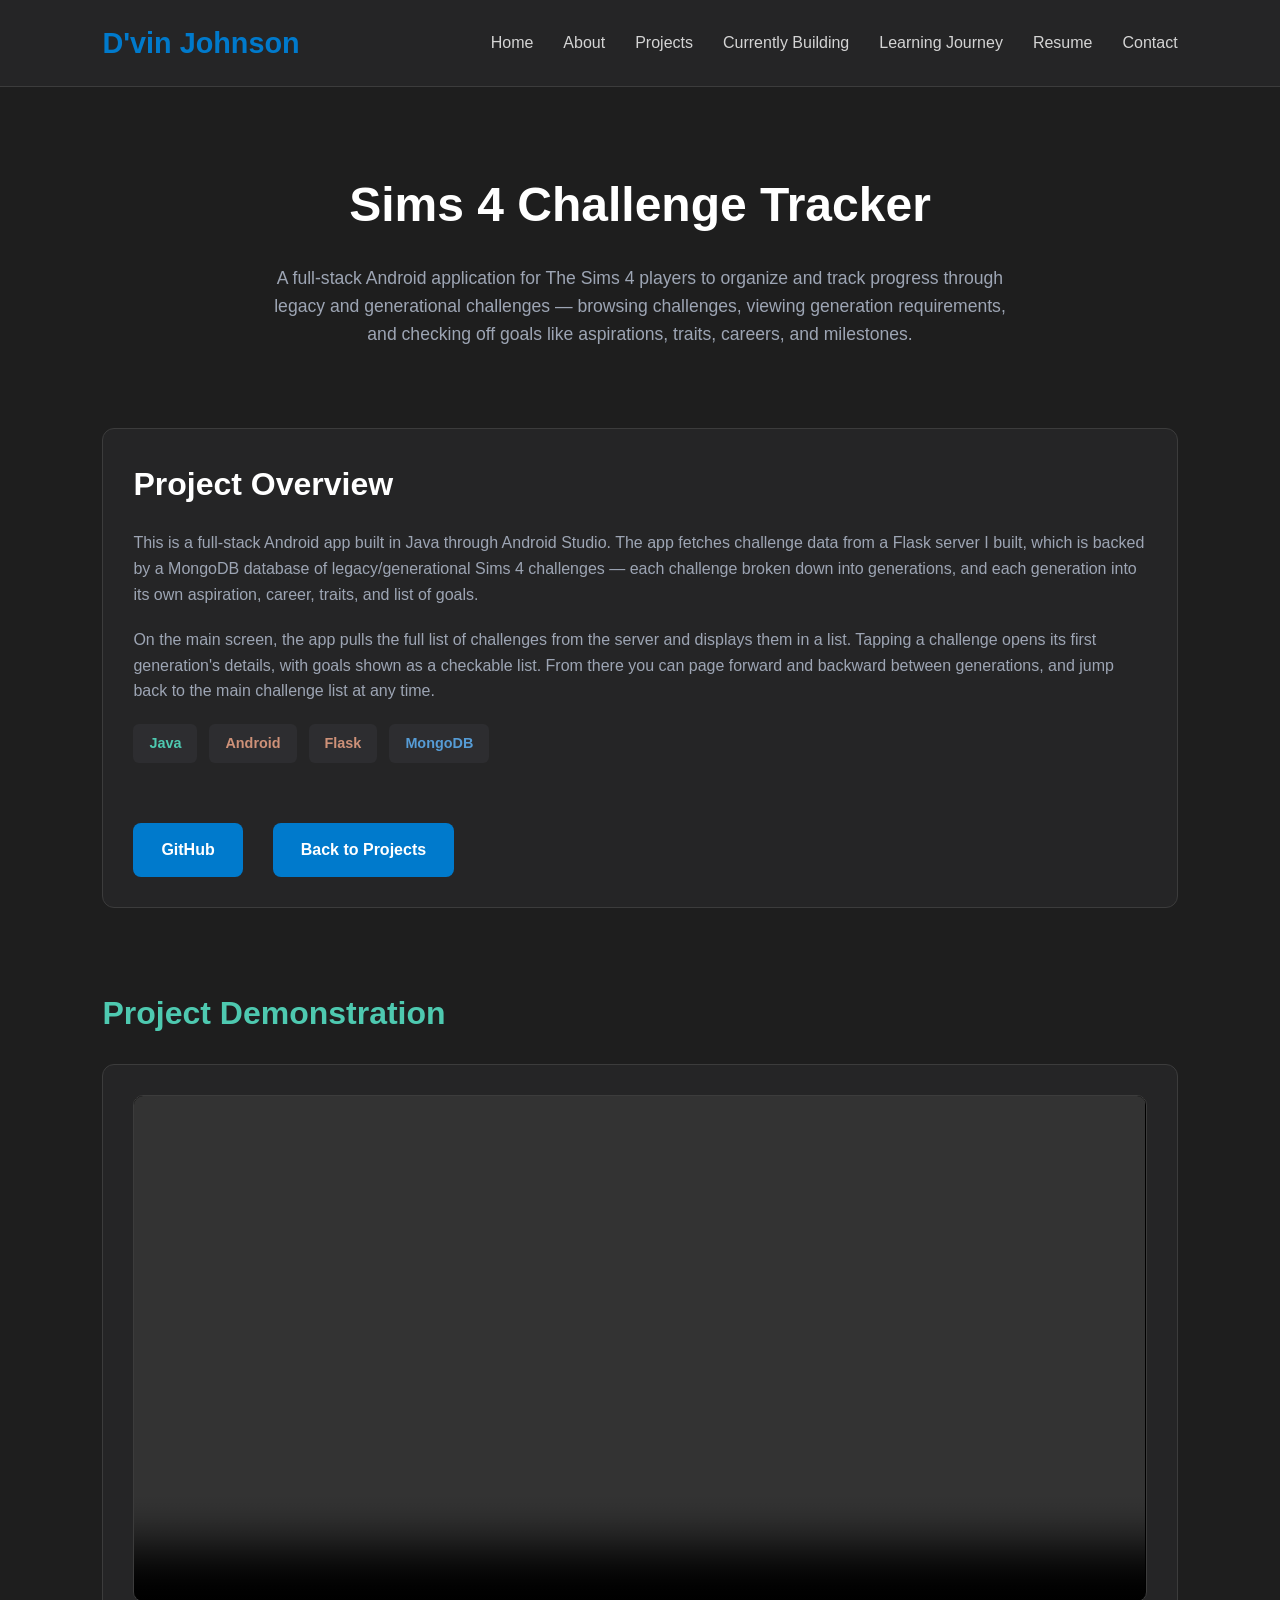
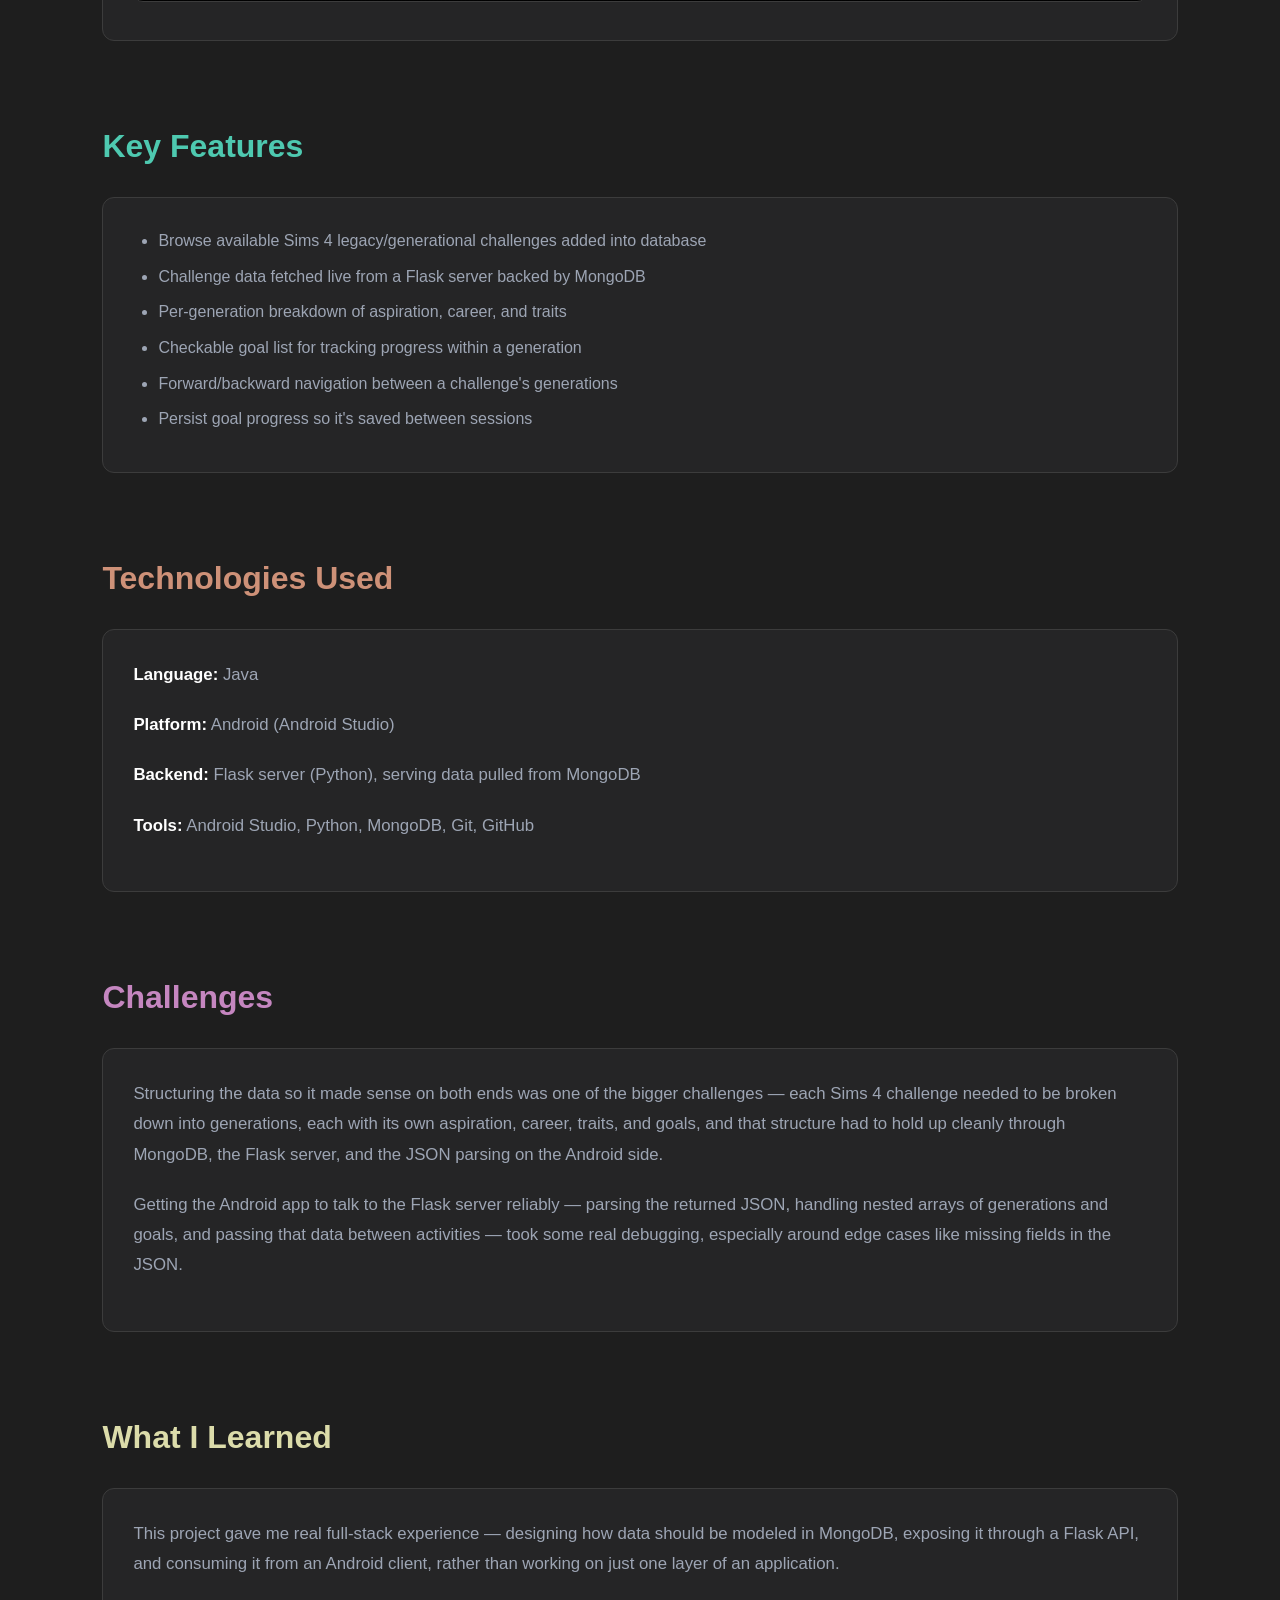
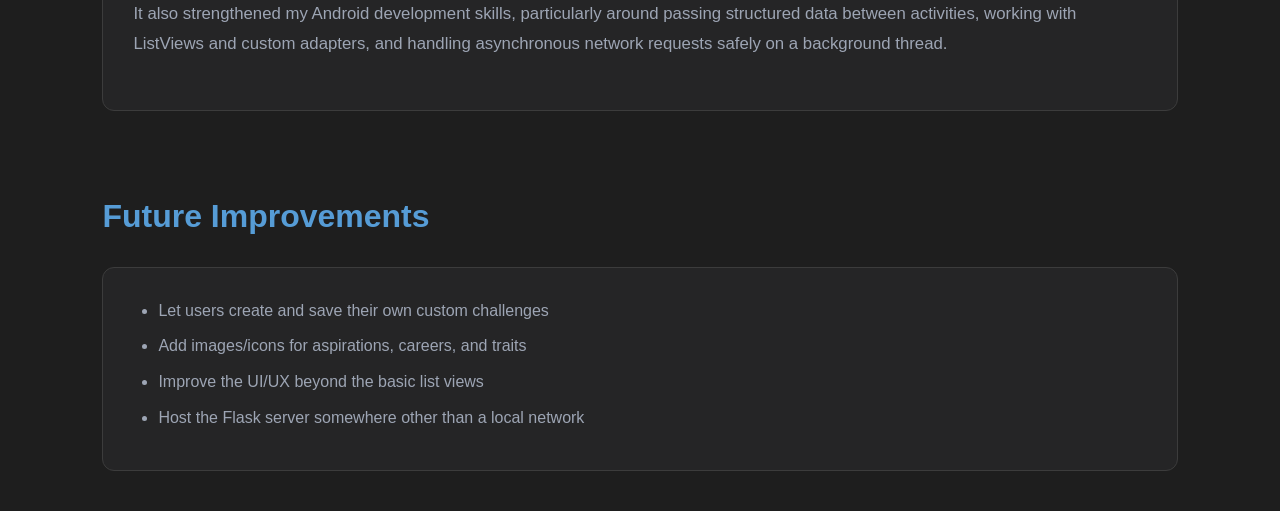
<file: projects/sims4-tracker.html>
<!DOCTYPE html>
<html lang="en">

<head>

    <meta charset="UTF-8">
    <meta name="viewport" content="width=device-width, initial-scale=1.0">

    <title>Sims 4 Challenge Tracker | D'vin Johnson</title>

    <link rel="stylesheet" href="../assets/css/style.css">

</head>

<body>

<!-- ==========================
     Navigation
=========================== -->

<header>

    <nav>

        <h1>D'vin Johnson</h1>

        <ul>

            <li><a href="../index.html">Home</a></li>
            <li><a href="../about.html">About</a></li>
            <li><a href="../projects.html">Projects</a></li>
            <li><a href="../building.html">Currently Building</a></li>
            <li><a href="../learning.html">Learning Journey</a></li>
            <li><a href="../resume.html">Resume</a></li>
            <li><a href="../contact.html">Contact</a></li>

        </ul>

    </nav>

</header>

<main>

<!-- ==========================
     Project Header
=========================== -->

<section class="projects-header">

    <h1>Sims 4 Challenge Tracker</h1>

    <p>

        A full-stack Android application for The Sims 4 players to
        organize and track progress through legacy and generational
        challenges — browsing challenges, viewing generation
        requirements, and checking off goals like aspirations, traits,
        careers, and milestones.

    </p>

</section>





<!-- ==========================
     Overview
=========================== -->

<section class="project-card">

    <div class="project-info">

        <h2>Project Overview</h2>

        <p>

            This is a full-stack Android app built in Java through
            Android Studio. The app fetches challenge data from a
            Flask server I built, which is backed by a MongoDB
            database of legacy/generational Sims 4 challenges — each
            challenge broken down into generations, and each
            generation into its own aspiration, career, traits, and
            list of goals.

        </p>

        <p>

            On the main screen, the app pulls the full list of
            challenges from the server and displays them in a list.
            Tapping a challenge opens its first generation's details,
            with goals shown as a checkable list. From there you can
            page forward and backward between generations, and jump
            back to the main challenge list at any time.

        </p>

        <div class="project-tags">

            <span class="software">Java</span>
            <span class="tech">Android</span>
            <span class="tech">Flask</span>
            <span class="database">MongoDB</span>

        </div>

        <div class="project-buttons">

            <a href="https://github.com/Dev-Check/Sims-4-Challenge-Tracker" class="button">GitHub</a>

            <a href="../projects.html" class="button">
                Back to Projects
            </a>

        </div>

    </div>

</section>





<!-- ==========================
     Demo Video
=========================== -->

<section class="about-section">

    <h2 class="software">Project Demonstration</h2>

    <div class="about-card">

        <video controls width="100%">

            <source src="../assets/videos/sims4vid.mp4"
                    type="video/mp4">

            Your browser does not support HTML5 video.

        </video>

    </div>

</section>





<!-- ==========================
     Features
=========================== -->

<section class="about-section">

    <h2 class="software">Key Features</h2>

    <div class="about-card">

        <ul>

            <li>Browse available Sims 4 legacy/generational challenges added into database</li>
            <li>Challenge data fetched live from a Flask server backed by MongoDB</li>
            <li>Per-generation breakdown of aspiration, career, and traits</li>
            <li>Checkable goal list for tracking progress within a generation</li>
            <li>Forward/backward navigation between a challenge's generations</li>
            <li>Persist goal progress so it's saved between sessions</li>
        

        </ul>

    </div>

</section>





<!-- ==========================
     Technologies
=========================== -->

<section class="about-section">

    <h2 class="tech">Technologies Used</h2>

    <div class="about-card">

        <p>

            <strong>Language:</strong> Java

        </p>

        <p>

            <strong>Platform:</strong> Android (Android Studio)

        </p>

        <p>

            <strong>Backend:</strong> Flask server (Python), serving data pulled from MongoDB

        </p>

        <p>

            <strong>Tools:</strong>
            Android Studio,
            Python,
            MongoDB,
            Git,
            GitHub

        </p>

    </div>

</section>





<!-- ==========================
     Challenges
=========================== -->

<section class="about-section">

    <h2 class="ai">Challenges</h2>

    <div class="about-card">

        <p>

            Structuring the data so it made sense on both ends was one
            of the bigger challenges — each Sims 4 challenge needed to
            be broken down into generations, each with its own
            aspiration, career, traits, and goals, and that structure
            had to hold up cleanly through MongoDB, the Flask server,
            and the JSON parsing on the Android side.

        </p>

        <p>

            Getting the Android app to talk to the Flask server
            reliably — parsing the returned JSON, handling nested
            arrays of generations and goals, and passing that data
            between activities — took some real debugging, especially
            around edge cases like missing fields in the JSON.

        </p>

    </div>

</section>





<!-- ==========================
     What I Learned
=========================== -->

<section class="about-section">

    <h2 class="learning">What I Learned</h2>

    <div class="about-card">

        <p>

            This project gave me real full-stack experience —
            designing how data should be modeled in MongoDB, exposing
            it through a Flask API, and consuming it from an Android
            client, rather than working on just one layer of an
            application.

        </p>

        <p>

            It also strengthened my Android development skills,
            particularly around passing structured data between
            activities, working with ListViews and custom adapters,
            and handling asynchronous network requests safely on a
            background thread.

        </p>

    </div>

</section>





<!-- ==========================
     Future Improvements
=========================== -->

<section class="about-section">

    <h2 class="database">Future Improvements</h2>

    <div class="about-card">

        <ul>

            <li>Let users create and save their own custom challenges</li>
            <li>Add images/icons for aspirations, careers, and traits</li>
            <li>Improve the UI/UX beyond the basic list views</li>
            <li>Host the Flask server somewhere other than a local network</li>

        </ul>

    </div>

</section>

</main>

<script src="../assets/js/script.js"></script>

</body>

</html>
</file>
<file: assets/css/style.css>
/* ===================================
   Color Palette
=================================== */

:root{

    /* Backgrounds */
    --background: #1E1E1E;
    --surface: #252526;
    --surface-light: #2D2D30;

    /* Borders */
    --border: #3C3C3C;

    /* Text */
    --text: #D4D4D4;
    --text-secondary: #9DA5B4;
    --white: #FFFFFF;

    /* VS Code Syntax Colors */
    --blue: #569CD6;       /* Database / Keywords */
    --green: #4EC9B0;      /* Software / Functions */
    --purple: #C586C0;     /* AI / Classes */
    --orange: #CE9178;     /* Technology Tags / Strings */
    --yellow: #DCDCAA;     /* Certifications / Variables */

    /* Main Accent */
    --accent: #007ACC;
}

/* ===================================
   Global Styles
=================================== */

*{
    margin:0;
    padding:0;
    box-sizing:border-box;
}

html{
    scroll-behavior:smooth;
}

body{
    background:var(--background);
    color:var(--text);
    font-family:Arial, Helvetica, sans-serif;
    line-height:1.6;
}

a{
    color:inherit;
    text-decoration:none;
}

/* ===================================
   Header
=================================== */

header{
    background:var(--surface);
    border-bottom:1px solid var(--border);
    padding:20px 8%;
}

/* ===================================
   Navigation
=================================== */

nav{
    display:flex;
    justify-content:space-between;
    align-items:center;
}

nav h1{
    color:var(--accent);
    font-size:1.8rem;
    font-weight:700;
}

nav ul{
    display:flex;
    list-style:none;
    gap:30px;
}

nav a{
    color:var(--text);
    transition:color .25s ease;
}

nav a:hover{
    color:var(--accent);
}

/* ===================================
   Hero Section
=================================== */

.hero{
    padding:80px 8%;

    display:flex;
    justify-content:space-between;
    align-items:center;
    gap:80px;
}

.hero-text{
    flex:1;
    max-width:700px;
}

.hero-image{
    flex-shrink:0;
}

.hero-image img{
    width:350px;
    height:auto;

    border-radius:18px;
    border:3px solid var(--border);
}

.hero h1{
    color:var(--green);
    font-size:3rem;
    font-weight:700;
}

.hero p{
    color:var(--text-secondary);
    font-size:1.1rem;
    max-width:700px;
    margin-top:25px;
}
/* ===================================
   Buttons
=================================== */

button,
.button{
    background:var(--accent);
    color:var(--white);

    border:none;
    border-radius:8px;

    padding:14px 28px;

    margin-top:35px;
    margin-right:15px;

    font-size:1rem;
    font-weight:600;

    cursor:pointer;

    transition:all .25s ease;

    display:inline-block;
    text-decoration:none;
}

button:hover,
.button:hover{
    background:var(--blue);
}
/* ===================================
   Projects Header
=================================== */

.projects-header{
    padding:80px 8% 40px;
    text-align:center;
}

.projects-header h1{
    font-size:3rem;
    color:var(--white);
    margin-bottom:20px;
}

.projects-header p{
    max-width:750px;
    margin:0 auto;
    color:var(--text-secondary);
    font-size:1.1rem;
}

/* ===================================
   Project Card
=================================== */

.project-card{

    background:var(--surface);

    border:1px solid var(--border);
    border-radius:12px;

    margin:40px 8%;
    padding:30px;

    display:flex;
    align-items:center;
    gap:40px;
}

/* ===================================
   Project Image
=================================== */

.project-image{
    flex-shrink:0;
}

.project-image img{

    width:320px;
    height:300px;

    object-fit:cover;

    border-radius:10px;

    display:block;
}

.smite-image{
    width:320px;
    height:300px;

    object-fit:cover;
    object-position:left center;
}


.project-image img.sims-image{

    width:220px;
    height:auto;

    object-fit:contain;

}

/* ===================================
   Project Information
=================================== */

.project-info{
    flex:1;
}

.project-info h2{
    color:var(--white);
    font-size:2rem;
}

.project-info p{
    margin:20px 0;
    color:var(--text-secondary);
}



/* ===================================
   Project Tags
=================================== */

.project-tags{
    display:flex;
    flex-wrap:wrap;
    gap:12px;

    margin-bottom:25px;
}

.project-tags span{

    padding:8px 16px;

    border-radius:6px;

    font-size:.9rem;
    font-weight:600;

    background:var(--surface-light);
}

/* ===================================
   Project Buttons
=================================== */

.project-buttons{
    display:flex;
    gap:15px;
}

/* ===================================
   Future Utility Classes
=================================== */

/* Artificial Intelligence */
.ai{
    color:var(--purple);
}

/* Database Systems */
.database{
    color:var(--blue);
}

/* Software Development */
.software{
    color:var(--green);
}

/* Technology Tags */
.tech{
    color:var(--orange);
}

/* Certifications / In Progress */
.learning{
    color:var(--yellow);
}


/* ===================================
   Resume Page
=================================== */


/* Resume Header */

.resume-header{

    padding:80px 8% 40px;

    text-align:center;

}


.resume-header h1{

    color:var(--white);

    font-size:3rem;

    margin-bottom:20px;

}


.resume-header p{

    color:var(--text-secondary);

    max-width:750px;

    margin:0 auto 30px;

    font-size:1.1rem;

}



/* Resume Sections */

.resume-section{

    padding:40px 8%;

}


.resume-section h2{

    color:var(--green);

    font-size:2rem;

    margin-bottom:30px;

}



/* Resume Cards */

.resume-card{

    background:var(--surface);

    border:1px solid var(--border);

    border-radius:12px;

    padding:30px;

    margin-bottom:30px;

}



/* Job Titles */

.resume-card h3{

    color:var(--white);

    font-size:1.5rem;

    margin-bottom:5px;

}


.resume-card h4{

    color:var(--blue);

    font-size:1.1rem;

    margin-bottom:10px;

}



/* Dates */

.resume-date{

    color:var(--yellow);

    font-size:.95rem;

    margin-bottom:20px;

}



/* Resume Lists */

.resume-card ul{

    margin-left:25px;

    color:var(--text-secondary);

}


.resume-card li{

    margin-bottom:10px;

}



/* Skills */

.resume-card p{

    color:var(--text-secondary);

    margin-bottom:20px;

}


.resume-card h3:not(:first-child){

    margin-top:25px;

}

/* ===================================
   About Grid
=================================== */

.about-grid{

    display:grid;

    grid-template-columns:repeat(3, 1fr);

    gap:20px;

}



/* ===================================
   About Card
=================================== */

.about-card{

    background:var(--surface);

    border:1px solid var(--border);

    border-radius:12px;

    padding:30px;

}



.about-card h3{

    color:var(--white);

    font-size:1.5rem;

    margin-bottom:15px;

}


.about-card p{

    color:var(--text-secondary);

    line-height:1.8;

}

/* ===================================
   About Page
=================================== */


/* About Header */

.about-header{

    padding:80px 8% 40px;

    text-align:center;

}


.about-header h1{

    color:var(--white);

    font-size:3rem;

    margin-bottom:20px;

}


.about-header p{

    max-width:800px;

    margin:0 auto;

    color:var(--text-secondary);

    font-size:1.1rem;

}



/* About Sections */

.about-section{

    padding:40px 8%;

}


.about-section h2{

    font-size:2rem;

    margin-bottom:25px;

}



/* About Cards */

.about-card{

    background:var(--surface);

    border:1px solid var(--border);

    border-radius:12px;

    padding:30px;

}


.about-card p{

    color:var(--text-secondary);

    line-height:1.8;

    font-size:1.05rem;

}

.about-card p{
    margin-bottom:20px;
}

.about-card h3{
    margin-bottom:15px;
    font-size:1.3rem;
}


/* ===================================
   Contact Page
=================================== */


.contact-header{

    padding:80px 8% 40px;
    text-align:center;

}


.contact-header h1{

    color:var(--white);
    font-size:3rem;
    margin-bottom:20px;

}


.contact-header p{

    max-width:750px;
    margin:auto;

    color:var(--text-secondary);
    font-size:1.1rem;

}




.contact-section{

    padding:40px 8%;

}



.contact-card{

    background:var(--surface);

    border:1px solid var(--border);

    border-radius:12px;

    padding:30px;

    max-width:700px;

    margin:auto;

}



.contact-card h2{

    color:var(--green);

    margin-bottom:20px;

}



.contact-card p{

    color:var(--text-secondary);

    line-height:1.8;

}




.contact-links{

    margin-top:30px;

    display:flex;

    flex-direction:column;

    gap:20px;

}



.contact-item{

    background:var(--surface-light);

    border:1px solid var(--border);

    border-radius:10px;

    padding:20px;

    transition:.25s ease;

}



.contact-item:hover{

    border-color:var(--accent);

    transform:translateY(-3px);

}



.contact-item span{

    font-size:1.2rem;

    font-weight:bold;

}



.contact-item p{

    margin-top:5px;

}


/* ===================================
   Colored Section Overrides
=================================== */

/* Section Headers */

.about-section h2.ai{
    color:var(--purple);
}

.about-section h2.database{
    color:var(--blue);
}

.about-section h2.software{
    color:var(--green);
}

.about-section h2.tech{
    color:var(--orange);
}

.about-section h2.learning{
    color:var(--yellow);
}


/* Card Titles */

.about-card h3.ai{
    color:var(--purple);
}

.about-card h3.database{
    color:var(--blue);
}

.about-card h3.software{
    color:var(--green);
}

.about-card h3.tech{
    color:var(--orange);
}

.about-card h3.learning{
    color:var(--yellow);
}



/* ===================================
   Project Detail Pages
=================================== */


/* Project Detail Images */

.about-card img{

    width:100%;

    border-radius:10px;

    border:1px solid var(--border);

}


/* Project Videos */

.about-card video{

    width:100%;

    border-radius:10px;

    border:1px solid var(--border);

    background:black;

}


/* Project Feature Lists */

.about-card ul{

    color:var(--text-secondary);

    margin-left:25px;

}


.about-card li{

    margin-bottom:10px;

}



/* Strong Text */

.about-card strong{

    color:var(--white);

}



/* Project Detail Headings */

.about-section h2.ai{

    color:var(--purple);

}


.about-section h2.database{

    color:var(--blue);

}


.about-section h2.software{

    color:var(--green);

}


.about-section h2.tech{

    color:var(--orange);

}


.about-section h2.learning{

    color:var(--yellow);

}
</file>
